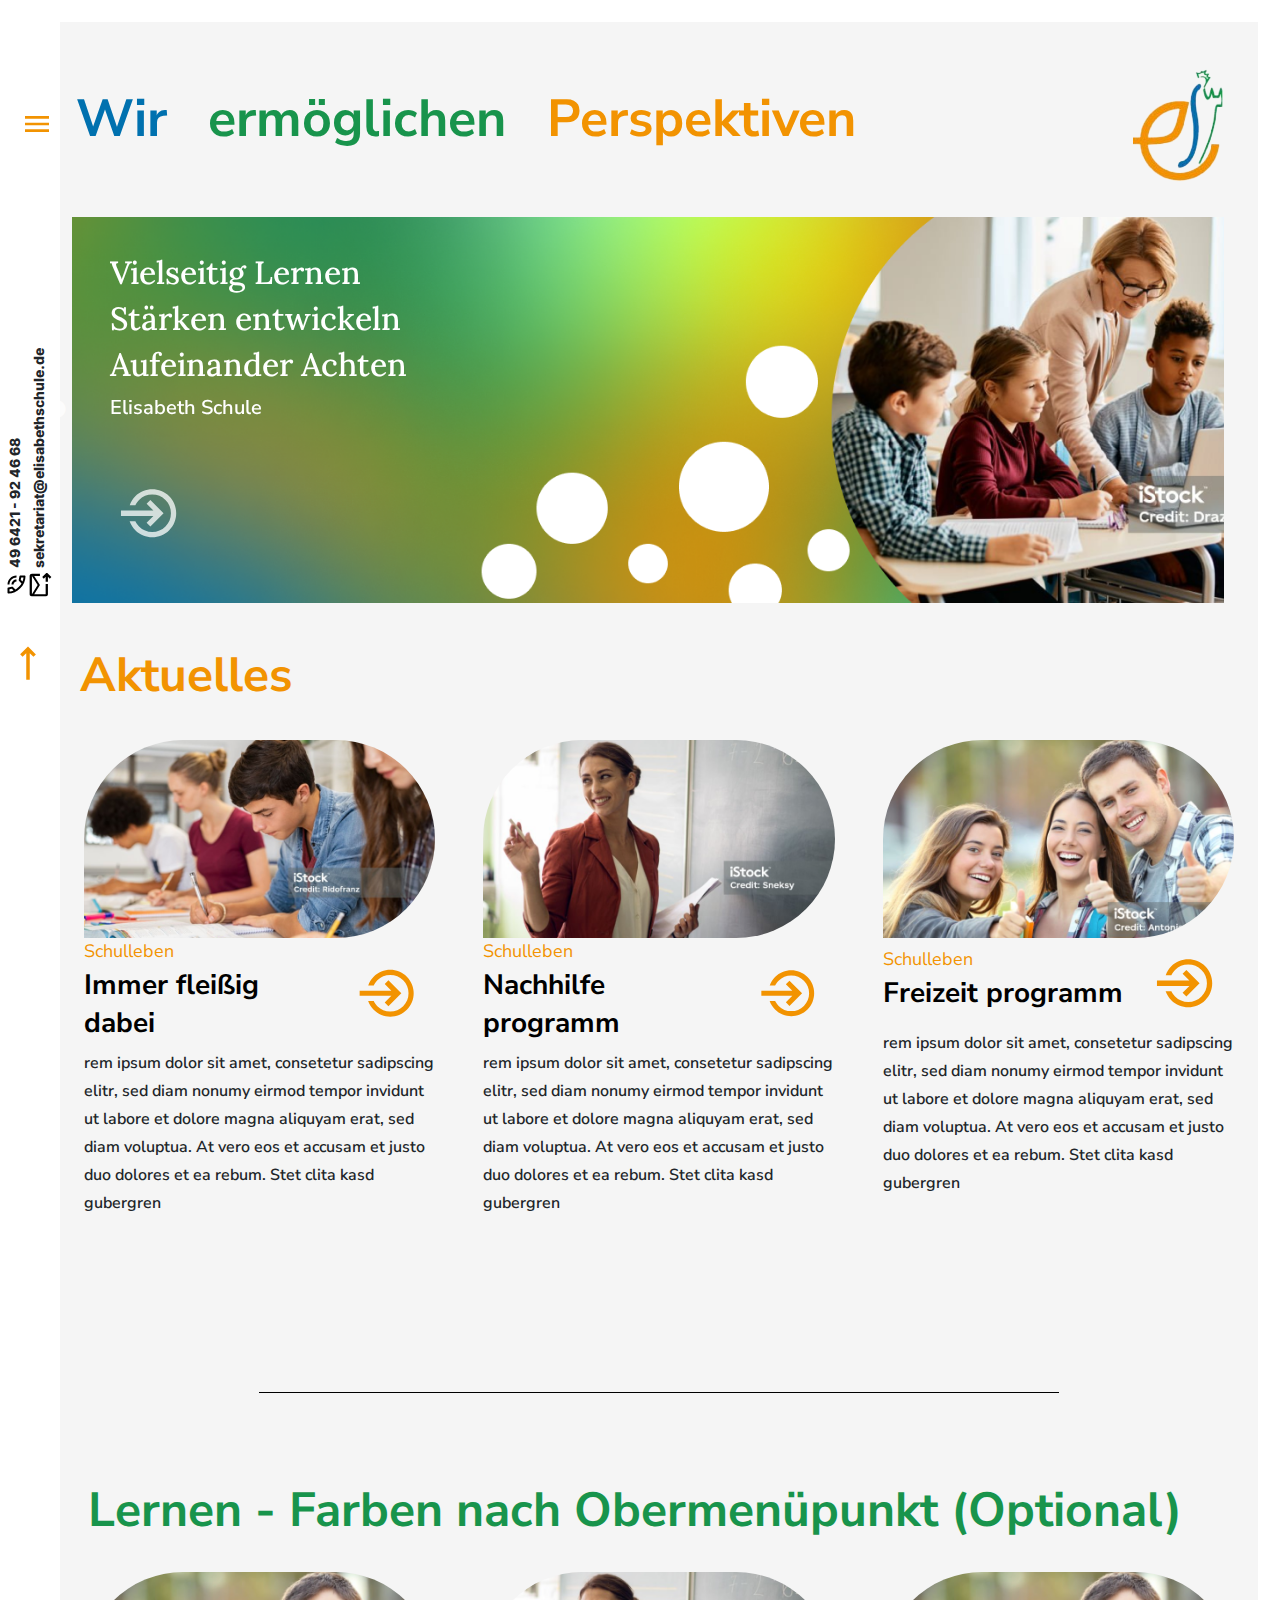
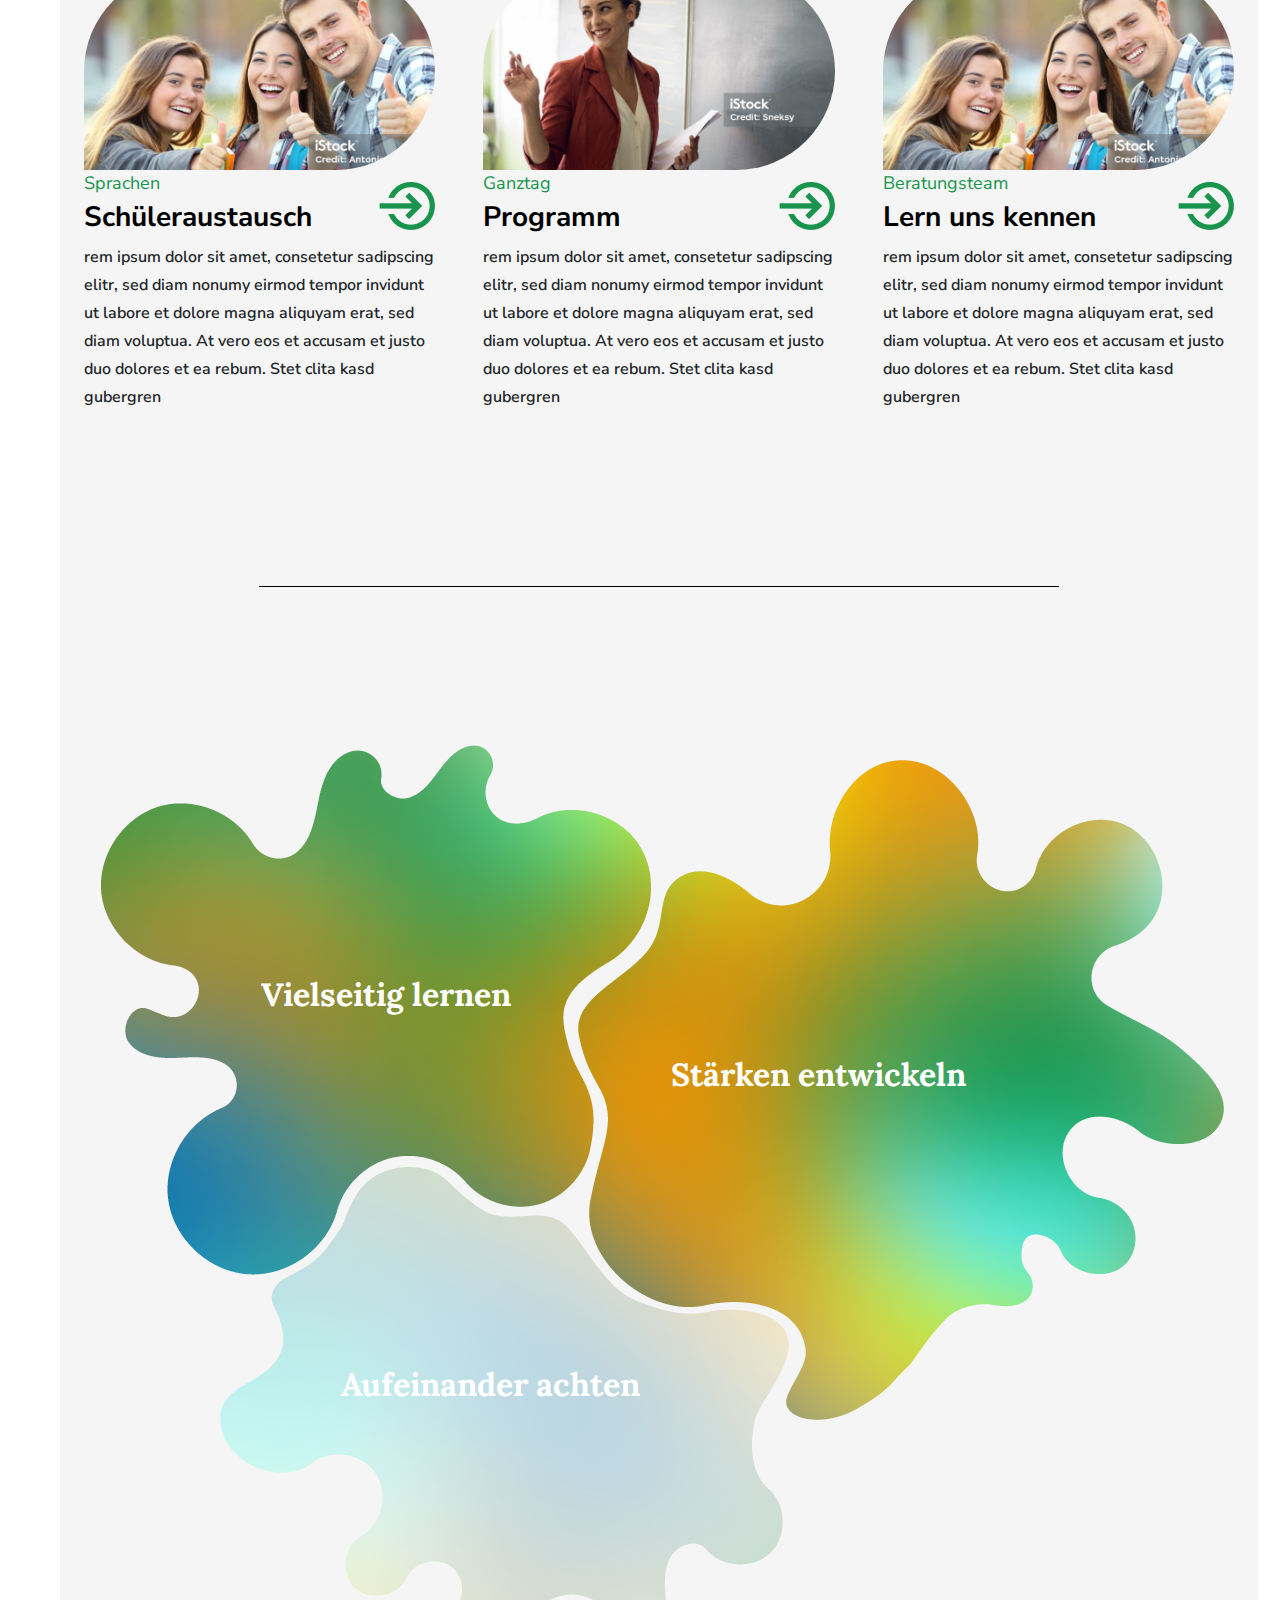
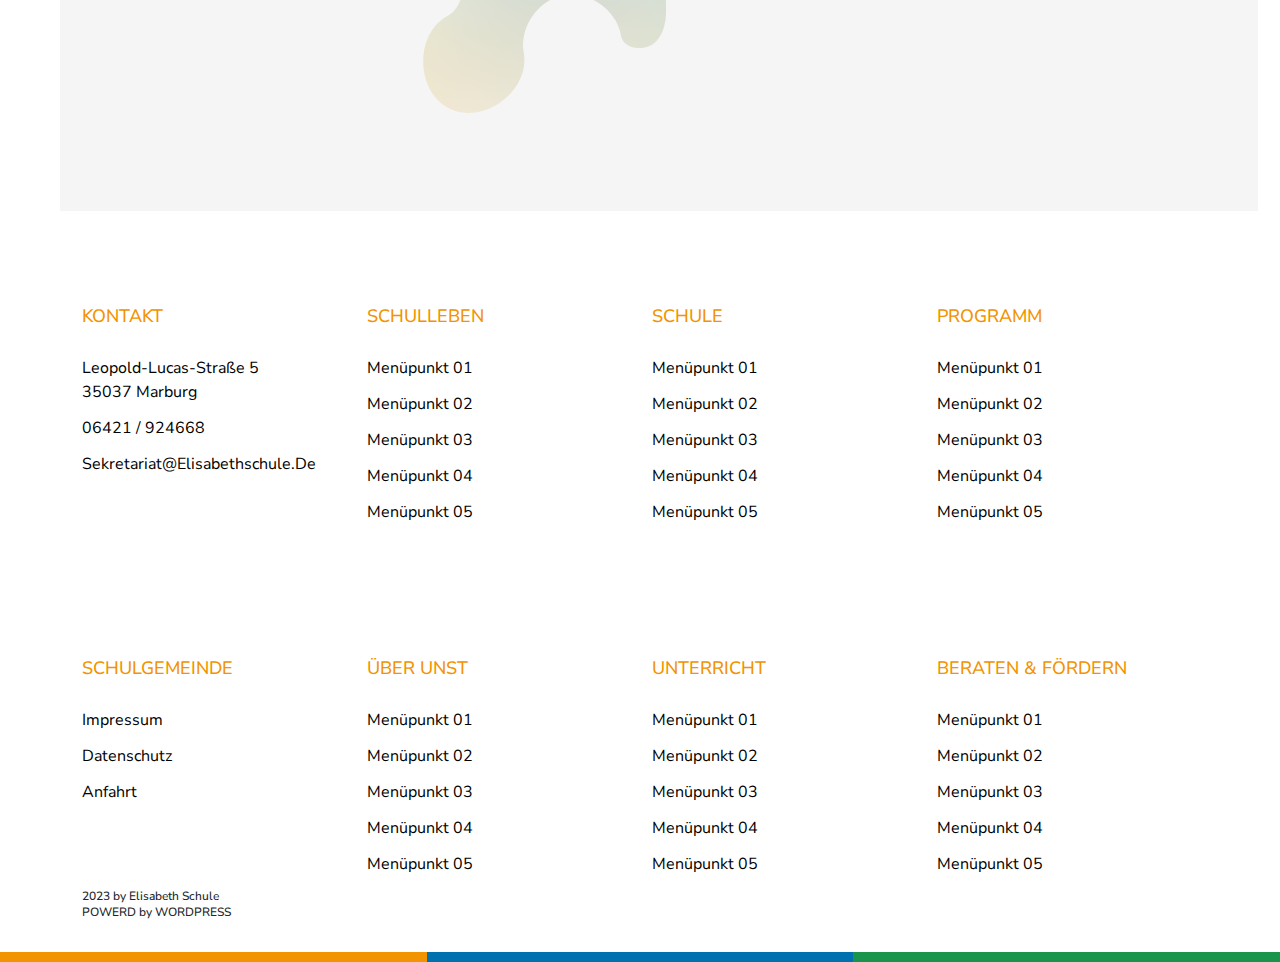
<file: index.html>
<!DOCTYPE html>
<head>
    <meta charset="UTF-8">
    <meta name="viewport" content="width=device-width, initial-scale=1">
    <title>Vorschau-Html-Responsive-template</title>
    <link rel="icon" href="assets/images/Logo-Vorschau.png">
    <link rel="stylesheet" href="assets/css/all.css">
    <link rel="stylesheet" href="assets/css/bootstrap.min.css">
    <link rel="stylesheet" href="assets/css/fontawesome.min.css">  
    <link rel="stylesheet" href="assets/css/meanmenu.min.css">  
    <link rel="stylesheet" href="assets/css/slick.css">
    <link rel="stylesheet" href="assets/css/slick-theme.css">
    <link rel="stylesheet" href="assets/css/mainmenu.css">
    <link rel="stylesheet" href="style.css">
    <link rel="stylesheet" href="assets/css/responsive.css">
</head>
<body>
    <!-- off canvar menu for desktop     -->
    <div class="off-canvar-menu">
        <span class="menu-close"><img src="assets/images/d-close-menu.png" alt="d-close-menu"></span>
        <div class="offcanver-items">
            <ul class="off-canvar-menu-list">
                <li><a href="#">Schulleben</a>
                  <ul class="off-canvar-submenu">
                      <li><a href="#">Menüpunkt 01</a></li>
                      <li><a href="#">Menüpunkt 02</a></li>
                      <li><a href="#">Menüpunkt 03</a></li> 
                      <li><a href="#">Menüpunkt 04</a></li>
                      <li><a href="#">Menüpunkt 04</a></li>                                                     
                  </ul>            
              </li>
                <li><a href="#">Schule</a>
                  <ul class="off-canvar-submenu">
                      <li><a href="#">Menüpunkt 01</a></li>
                      <li><a href="#">Menüpunkt 02</a></li>
                      <li><a href="#">Menüpunkt 03</a></li> 
                      <li><a href="#">Menüpunkt 04</a></li>
                      <li><a href="#">Menüpunkt 04</a></li>                                                       
                  </ul>
              </li>
                <li><a href="#">Programm</a>
                  <ul class="off-canvar-submenu">
                      <li><a href="#">Menüpunkt 01</a></li>
                      <li><a href="#">Menüpunkt 02</a></li>
                      <li><a href="#">Menüpunkt 03</a></li> 
                      <li><a href="#">Menüpunkt 04</a></li>
                      <li><a href="#">Menüpunkt 04</a></li>                                                       
                  </ul>
              </li>
                <li><a href="#">Schulgemeinde</a>
                  <ul class="off-canvar-submenu">
                      <li><a href="#">Menüpunkt 01</a></li>
                      <li><a href="#">Menüpunkt 02</a></li>
                      <li><a href="#">Menüpunkt 03</a></li> 
                      <li><a href="#">Menüpunkt 04</a></li>
                      <li><a href="#">Menüpunkt 04</a></li>                                                        
                  </ul>
              </li>
                <li><a href="#">Ganztagsschule</a>
                  <ul class="off-canvar-submenu">
                      <li><a href="#">Menüpunkt 01</a></li>
                      <li><a href="#">Menüpunkt 02</a></li>
                      <li><a href="#">Menüpunkt 03</a></li> 
                      <li><a href="#">Menüpunkt 04</a></li>
                      <li><a href="#">Menüpunkt 04</a></li>                                                      
                  </ul>
              </li>
                <li><a href="#">Beraten & Fördern</a>
                  <ul class="off-canvar-submenu">
                      <li><a href="#">Menüpunkt 01</a></li>
                      <li><a href="#">Menüpunkt 02</a></li>
                      <li><a href="#">Menüpunkt 03</a></li> 
                      <li><a href="#">Menüpunkt 04</a></li>
                      <li><a href="#">Menüpunkt 04</a></li>                                                        
                  </ul>
              </li>
                <li><a href="#">Unterricht</a>
                  <ul class="off-canvar-submenu">
                      <li><a href="#">Menüpunkt 01</a></li>
                      <li><a href="#">Menüpunkt 02</a></li>
                      <li><a href="#">Menüpunkt 03</a></li> 
                      <li><a href="#">Menüpunkt 04</a></li>
                      <li><a href="#">Menüpunkt 04</a></li>                                                       
                  </ul>
              </li>
                      
            </ul>
            <img class="img-fluid" src="assets/images/Logo-white1.png" alt="Logo-white">
        </div>
        <div class="off-canvar-dwon-list">
            <ul>
                <li><a href="#">Impressum</a></li>
                <li><a href="#">Datenschutz</a></li>
                <li><a href="#">Anfahrt</a></li>
            </ul>
        </div>
    </div>
    <!-- our offcanver mobile menu start here        -->
    <div class="off-canvar-mobile-menu">
        <span class="menu-close"><img src="assets/images/mobile-close.png" alt="d-close-menu"></span>
        <div class="offcanver-items">
            <div class="col-12 ">                
                <div class="main-menu offcanver-mobile-nav-menu">
                  <nav id="mobile-menu">
                    <ul>
                      <li class="mobile-sub-menu-one mobile-menu-list"><a class="mobile-menu-navlist" href="#">Wir</a>
                        <ul class="mobile-submenu">
                            <li><a href="#">Menüpunkt 01</a></li>
                            <li><a href="#">Menüpunkt 02</a></li>
                            <li><a href="#">Menüpunkt 03</a></li> 
                            <li><a href="#">Menüpunkt 04</a></li>
                            <li><a href="#">Menüpunkt 04</a></li> 
                        </ul>
                     </li>  
                      <li class="mobile-sub-menu mobile-menu-list"><a class="mobile-menu-navlist" href="#">ermöglichen </a>
                        <ul class="mobile-submenu">
                            <li><a href="#">Menüpunkt 01</a></li>
                            <li><a href="#">Menüpunkt 02</a></li>
                            <li><a href="#">Menüpunkt 03</a></li> 
                            <li><a href="#">Menüpunkt 04</a></li>
                            <li><a href="#">Menüpunkt 04</a></li> 
                        </ul>
                      </li>
                      <li class="mobile-sub-menu-three mobile-menu-list"><a class="mobile-menu-navlist"href="#">Perspektiven</a>
                        <ul class="mobile-submenu">
                            <li><a href="#">Menüpunkt 01</a></li>
                            <li><a href="#">Menüpunkt 02</a></li>
                            <li><a href="#">Menüpunkt 03</a></li> 
                            <li><a href="#">Menüpunkt 04</a></li>
                            <li><a href="#">Menüpunkt 04</a></li> 
                        </ul>
                    </li>                      
                    </ul>
                </nav>
              </div>
              <div class="col-12 ">
                <div class="mobile-menu"></div>
              </div>
            </div>
            <img class="img-fluid Logo-white-search-page" src="assets/images/Logo-white1.png" alt="Logo-white">
        </div>
        <div class="off-canvar-dwon-list">
            <ul>
                <li><a href="#">Impressum</a></li>
                <li><a href="#">Datenschutz</a></li>
                <li><a href="#">Anfahrt</a></li>
            </ul>
        </div>
        <div class="mobile-serch">
            <a href="search.html"><img src="assets/images/serch.png" alt="/serch"></a>
        </div>
    </div>    
     <!-- our offcanver mobile menu end here        --> 
     <header>
        <div class="our-header-section">
            <div class="our-menu-area">
                <div class="container-fluid">
                    <div class="row align-items-center">
                        <div class="col-12 p-0">                                
                             <!-- our menu bar end here  -->
                            <div class="our-mainmenu">
                                <div class="our-menu-nabbar">
                                    <a href="#" class="menu-trigger"><img class="img-fluid" src="assets/images/menu-bar.svg" alt="menu-bar"></a>
                                </div>
                                <nav class="nav-bar">
                                    <ul class="vorschau-nav">
                                        <li class="nav-items nav-items-one"><a class="single-nav single-nav-one" href="#">Wir</a></li>
                                        <li class="nav-items single-nav-items"><a class="single-nav single-nav-tow" href="#">ermöglichen</a>
                                            <ul class="sub-menu">
                                                <li class="sub-nav-items"><a class="sub-single-nav" href="#">Lernen</a>                                                       
                                                    <ul class="sub-unoder-list sub-unoder-list-one">
                                                        <li><a class="sub-nav" href="#">Sprachen</a></li>
                                                        <li><a class="sub-nav" href="#">Gesellschaftswissenschaften</a></li>
                                                        <li><a class="sub-nav" href="#">MINT</a></li>
                                                        <li><a class="sub-nav" href="#">Sport</a></li>
                                                        <li><a class="sub-nav" href="#">Kreativ</a></li>
                                                        <li><a class="sub-nav" href="#">Wahlunterricht</a></li>
                                                        <li><a class="sub-nav" href="#">Digitalisierung</a></li>
                                                    </ul>
                                                </li>
                                                <li class="sub-nav-items"><a class="sub-single-nav" href="#">Erleben</a>                                                        
                                                    <ul class="sub-unoder-list">
                                                        <li><a class="sub-nav" href="#">Unterwegssein</a></li>
                                                        <li><a class="sub-nav" href="#">Ganztag</a></li>
                                                        <li><a class="sub-nav" href="#">Begabungsförderung</a></li>
                                                    </ul>
                                                </li>
                                                <li class="sub-nav-items"><a class="sub-single-nav" href="#">Beraten</a>                                                        
                                                    <ul class="sub-unoder-list">
                                                        <li><a class="sub-nav" href="#">Beratungsteam</a></li>
                                                        <li><a class="sub-nav" href="#">Seniors in school</a></li>
                                                        <li><a class="sub-nav" href="#">Social media/Jugendmedienschutz</a></li>                                                            
                                                        <li><a class="sub-nav" href="#">Ernährungs- und Verbraucherbildung</a></li>
                                                    </ul>
                                                </li>                                                                                                      
                                            </ul>
                                        </li>
                                        <li class="nav-items"><a class="single-nav single-navs " href="#">Perspektiven</a></li>
                                    </ul>
                                </nav>
                                <div class="our-main-logo">
                                    <img class="img-fluid main-logo" src="assets/images/Logo-Vorschau.png" alt="Logo-Vorschau">
                                </div>
                            </div>                                
                        </div>                                                        
                    </div>
                </div>
            </div>
        </div> 
     </header>      
     <main>
         <!-- our hero area style start here  -->
        <div class="our-hero-section">
            <div class="container-fluid">
                <div class="row">
                    <div class="col-xl-12 col-sm-12 col-xs-12">
                        <div class="hero-contact hero-contact-home">
                            <a><img class="img-fluid" src="assets/images/phone.svg" alt="phone">49 6421 - 92 46 68</a>
                            <a><img class="img-fluid" src="assets/images/massege.svg" alt="phone">sekretariat@elisabethschule.de</a>
                        </div>
                        <div class="hero-slider responsive ">
                            <div class="our-hero-area">
                                <div class="hero-heding">
                                    <h2>Vielseitig Lernen</h2>
                                    <h2>Stärken entwickeln</h2>
                                    <h2>Aufeinander Achten</h2>
                                    <p class="hero-para">Elisabeth Schule</p>
                                </div>                                
                            </div>
                            <!-- single slider end here -->
                            <div class="our-hero-area">
                                <div class="hero-heding">
                                    <h2>Vielseitig Lernen</h2>
                                    <h2>Stärken entwickeln</h2>
                                    <h2>Aufeinander Achten</h2>
                                    <p class="hero-para">Elisabeth Schule</p>
                                </div>                                
                            </div>
                            <!-- single slider end here -->
                        </div>                            
                    </div>
                </div> 
            </div>            
        </div>
        <div class="hero-blog">
            <div class="container-fluid">
                <div class="row">
                    <div class="col-12">
                        <div class="single-hero-blog">                        
                            <div class="single-hero-blog-img">
                                <img class="hero-blog-img" src="assets/images/Mask-group.png" alt="Mask-group">
                                <h2>Vielseitig Lernen <br>Stärken entwickeln<br>Aufeinander Achten</h2>
                                <a href="#">Elisabethschule</a>
                                <div class="single-hero-btn">
                                    <img src="assets/images/whait-arow.png" alt="whait-arow">
                                </div>                            
                            </div>
                        </div>
                    </div>
                </div>
            </div>
        </div>
        <!-- our hero section end here  -->
        <div class="our-current-section">
            <div class="our-current-heder">
                <img class="img-fluid current-uparow"  src="assets/images/uparow.svg" alt="uparow">
                <h2 class="current-heder">Aktuelles</h2>
            </div>
            <div class="container-fluid">
                <div class="row">
                    <div class="col-xl-4 col-lg-6 col-md-6 col-sm-12 p-4">
                        <div class="single-current">
                            <div class="single-current-img">
                                <img class="img-fluid" src="assets/images/current-1.png" alt="current">
                            </div>
                            <div class="single-current-info">
                                <div class="single-current-heding align-items-center">
                                    <div class="current-heding">
                                        <a href="#">Schulleben</a>                                            
                                        <h2><a href="#">Immer fleißig dabei</a></h2>
                                    </div>
                                    <a href="#"><img class="img-fluid" src="assets/images/right-arow.svg" alt="right-arow"></a>
                                </div>
                                <p class="current-para">
                                    rem ipsum dolor sit amet, consetetur sadipscing elitr, sed diam nonumy eirmod tempor invidunt ut labore et dolore magna aliquyam erat, sed diam voluptua. At vero eos et accusam et justo duo dolores et ea rebum. Stet clita kasd gubergren
                                </p>
                            </div>
                        </div>
                    </div>
                    <!-- single current blog end here  -->
                    <div class="col-xl-4 col-lg-6 col-md-6 col-sm-12 p-4">
                        <div class="single-current">
                            <div class="single-current-img">
                                <img class="img-fluid" src="assets/images/current-2.png" alt="current">
                            </div>
                            <div class="single-current-info">
                                <div class="single-current-heding align-items-center">
                                    <div class="current-heding">
                                        <a href="#">Schulleben</a>                                            
                                        <h2><a href="#">Nachhilfe programm</a></h2>
                                    </div>
                                    <a href="#"><img class="img-fluid" src="assets/images/right-arow.svg" alt="right-arow"></a>
                                </div>
                                <p class="current-para">
                                    rem ipsum dolor sit amet, consetetur sadipscing elitr, sed diam nonumy eirmod tempor invidunt ut labore et dolore magna aliquyam erat, sed diam voluptua. At vero eos et accusam et justo duo dolores et ea rebum. Stet clita kasd gubergren
                                </p>
                            </div>
                        </div>
                    </div>
                    <!-- single current blog end here  -->
                    <div class="col-xl-4 col-lg-6 col-md-6 col-sm-12 p-4">
                        <div class="single-current">
                            <div class="single-current-img">
                                <img class="img-fluid" src="assets/images/current-3.png" alt="current">
                            </div>
                            <div class="single-current-info">
                                <div class="single-current-heding align-items-center ">
                                    <div class="current-heding">
                                        <a href="#">Schulleben</a>
                                        <h2><a href="#">Freizeit programm</a></h2>
                                    </div>
                                    <a href="#"><img class="img-fluid" src="assets/images/right-arow.svg" alt="right-arow"></a>
                                </div>
                                <p class="current-para">
                                    rem ipsum dolor sit amet, consetetur sadipscing elitr, sed diam nonumy eirmod tempor invidunt ut labore et dolore magna aliquyam erat, sed diam voluptua. At vero eos et accusam et justo duo dolores et ea rebum. Stet clita kasd gubergren
                                </p>
                            </div>
                        </div>
                    </div>
                    <!-- single current blog end here  -->
                </div> 
            </div>
           <div class="our-current-btm">                             
           </div>
        </div>
        <!-- our blog section start here  -->
        <div class="our-blog-section"> 
            <div class="our-blog-heder">
                <h2 class="blog-heading">Lernen - Farben nach Obermenüpunkt (Optional)</h2>
            </div>
            <div class="container-fluid">
                <div class="row">
                    <div class="col-xl-4 col-lg-6 col-md-6 col-sm-12 p-4">
                        <div class="single-current">
                            <div class="single-current-img">
                                <img class="img-fluid" src="assets/images/blog-1.png" alt="blog">
                            </div>
                            <div class="single-current-info">
                                <div class="single-current-heding align-items-center ">
                                    <div class="current-heding">
                                        <a href="#" class="blog-para" >Sprachen</a>                                        
                                        <h2><a href="#">Schüleraustausch</a></h2>
                                    </div>
                                    <img class="img-fluid" src="assets/images/green-arows.png" alt="right-arow">
                                </div>
                                <p class="current-para">
                                    rem ipsum dolor sit amet, consetetur sadipscing elitr, sed diam nonumy eirmod tempor invidunt ut labore et dolore magna aliquyam erat, sed diam voluptua. At vero eos et accusam et justo duo dolores et ea rebum. Stet clita kasd gubergren
                                </p>
                            </div>
                        </div>
                    </div>
                    <!-- single current blog end here  -->
                    <div class="col-xl-4 col-lg-6 col-md-6 col-sm-12 p-4">
                        <div class="single-current">
                            <div class="single-current-img">
                                <img class="img-fluid" src="assets/images/current-2.png" alt="current">
                            </div>
                            <div class="single-current-info">
                                <div class="single-current-heding align-items-center ">
                                    <div class="current-heding">
                                        <a href="#" class="blog-para">Ganztag</a>                                        
                                        <h2><a href="#">Programm</a></h2>
                                    </div>
                                    <img class="img-fluid" src="assets/images/green-arows.png" alt="right-arow">
                                </div>
                                <p class="current-para">
                                    rem ipsum dolor sit amet, consetetur sadipscing elitr, sed diam nonumy eirmod tempor invidunt ut labore et dolore magna aliquyam erat, sed diam voluptua. At vero eos et accusam et justo duo dolores et ea rebum. Stet clita kasd gubergren
                                </p>
                            </div>
                        </div>
                    </div>
                    <!-- single current blog end here  -->
                    <div class="col-xl-4 col-lg-6 col-md-6 col-sm-12 p-4">
                        <div class="single-current">
                            <div class="single-current-img">
                                <img class="img-fluid" src="assets/images/blog-1.png" alt="blog">
                            </div>
                            <div class="single-current-info">
                                <div class="single-current-heding align-items-center ">
                                    <div class="current-heding ">
                                        <a href="#" class="blog-para">Beratungsteam</a>                                        
                                        <h2><a href="#">Lern uns kennen</a></h2>
                                    </div>
                                    <img class="img-fluid" src="assets/images/green-arows.png" alt="right-arow">
                                </div>
                                <p class="current-para">
                                    rem ipsum dolor sit amet, consetetur sadipscing elitr, sed diam nonumy eirmod tempor invidunt ut labore et dolore magna aliquyam erat, sed diam voluptua. At vero eos et accusam et justo duo dolores et ea rebum. Stet clita kasd gubergren
                                </p>
                            </div>
                        </div>
                    </div>
                    <!-- single current blog end here  -->
                </div> 
            </div>              
           <div class="our-current-btm">                             
           </div>
        </div> 
        <!-- OUR Mask area start here            -->
        <div class="our-musk-section">
            <div class="container">
                <div class="row">
                    <div class="col-12">
                        <div class="mask-img-area">
                            <div class="single-mask-img-one">
                                <img class="img-fluid single-musk-imgg"  src="assets/images/top-left.png" alt="mask">
                                <h2 class="musk-one-heding">Vielseitig lernen</h2>
                                <div class="mask-img-one-hover">
                                    <img class="img-fluid" src="assets/images/top-left-hover.png" alt="mask">
                                </div>
                            </div>
                            <!-- single mask img end  -->
                            <div class="single-mask-img-tow">
                                <img class="img-fluid single-musk-imgg-two"  src="assets/images/top-right.png" alt="mask">
                                <h2 class="musk-tow-heding">Stärken entwickeln</h2>
                                <div class="mask-img-tow-hover">
                                    <img class="img-fluid"  src="assets/images/top-right-hover.png" alt="mask">
                                </div>
                            </div>
                            <div class="single-mask-img-three single-mask-img-three-extra">
                                <img class="img-fluid single-musk-imgg-three"  src="assets/images/bottom-middle-hover.png" alt="mask">
                                <h2 class="musk-three-heding">Aufeinander achten</h2>
                                <div class="mask-img-three-hover">
                                    <img class="img-fluid" src="assets/images/bottom-middle-hover.png" alt="mask">  
                                    <div class="single-mask-hover">
                                    <h2>Hover Effect</h2>
                                    <p>rem ipsum dolor sit amet, consetetur sadipscing elitr, sed diam nonumy eirmod tempor invidunt ut labore et dolore magna aliquyam erat, sed diam vd gubergren</p>
                                </div>                                      
                                </div>
                                
                            </div>
                        </div>                            
                    </div>
                </div>
            </div>
        </div>
     </main>
            
                   
        
       
        
    <!-- our footer area start here  -->
    <footer>
        <section class="our-footer-section">
            <div class="container">
                <div class="row">
                    <div class="col-xl-3 col-lg-3 col-md-4 col-sm-12">
                        <div class="single-footer-list">
                            <h2>Kontakt</h2>
                            <ul class="sub-footer-list">
                                <li><a href="#">Leopold-Lucas-Straße 5
                                <br>35037 Marburg</a></li>
                                <li><a href="#">06421 / 924668</a></li>
                                <li><a href="#">sekretariat@elisabethschule.de</a></li>                                        
                            </ul>
                        </div>
                    </div>
                    <!-- single footer list end  -->
                    <div class="col-xl-3 col-lg-3 col-md-4 col-sm-12">
                        <div class="single-footer-list">
                            <h2>Schulleben</h2>
                            <ul class="sub-footer-list">
                                <li><a href="#">Menüpunkt 01</a></li>
                                <li><a href="#">Menüpunkt 02</a></li>
                                <li><a href="#">Menüpunkt 03</a></li> 
                                <li><a href="#">Menüpunkt 04</a></li>
                                <li><a href="#">Menüpunkt 05</a></li>                                         
                            </ul>
                        </div>
                    </div>
                    <!-- single footer list end  -->
                    <div class="col-xl-3 col-lg-3 col-md-4 col-sm-12">
                        <div class="single-footer-list">
                            <h2>Schule</h2>
                            <ul class="sub-footer-list">
                                <li><a href="#">Menüpunkt 01</a></li>
                                <li><a href="#">Menüpunkt 02</a></li>
                                <li><a href="#">Menüpunkt 03</a></li> 
                                <li><a href="#">Menüpunkt 04</a></li>
                                <li><a href="#">Menüpunkt 05</a></li>                                         
                            </ul> 
                        </div>
                    </div>
                    <!-- single footer list end  -->
                    <div class="col-xl-3 col-lg-3 col-md-4 col-sm-12">
                        <div class="single-footer-list">
                            <h2>Programm</h2>
                            <ul class="sub-footer-list">
                                <li><a href="#">Menüpunkt 01</a></li>
                                <li><a href="#">Menüpunkt 02</a></li>
                                <li><a href="#">Menüpunkt 03</a></li> 
                                <li><a href="#">Menüpunkt 04</a></li>
                                <li><a href="#">Menüpunkt 05</a></li>                                         
                            </ul>
                        </div>
                    </div>
                    <!-- single footer list end  -->
                    <div class="col-xl-3 col-lg-3 col-md-4 col-sm-12">
                        <div class="single-footer-list bottom-footer">
                            <h2>Schulgemeinde</h2>
                            <ul class="sub-footer-list">
                                <li><a href="#">Impressum</a></li>
                                <li><a href="#">Datenschutz</a></li>
                                <li><a href="#">Anfahrt</a></li>                                        
                            </ul>                            
                        </div>
                    </div>
                    <!-- single footer list end  -->
                    <div class="col-xl-3 col-lg-3 col-md-4 col-sm-12">
                        <div class="single-footer-list bottom-footer">
                            <h2>Über unst</h2>
                            <ul class="sub-footer-list">
                                <li><a href="#">Menüpunkt 01</a></li>
                                <li><a href="#">Menüpunkt 02</a></li>
                                <li><a href="#">Menüpunkt 03</a></li> 
                                <li><a href="#">Menüpunkt 04</a></li>
                                <li><a href="#">Menüpunkt 05</a></li>                                         
                            </ul>                            
                        </div>
                    </div>                    
                    <!-- single footer list end  -->
                    <div class="col-xl-3 col-lg-3 col-md-4 col-sm-12">
                        <div class="single-footer-list bottom-footer">
                            <h2>Unterricht</h2>
                            <ul class="sub-footer-list">
                                <li><a href="#">Menüpunkt 01</a></li>
                                <li><a href="#">Menüpunkt 02</a></li>
                                <li><a href="#">Menüpunkt 03</a></li> 
                                <li><a href="#">Menüpunkt 04</a></li>
                                <li><a href="#">Menüpunkt 05</a></li>                                         
                            </ul>
                        </div>
                    </div>                    
                    <!-- single footer list end  -->
                    <div class="col-xl-3 col-lg-3 col-md-4 col-sm-12">
                        <div class="single-footer-list bottom-footer">
                            <h2>Beraten & Fördern</h2>
                            <ul class="sub-footer-list">
                                <li><a href="#">Menüpunkt 01</a></li>
                                <li><a href="#">Menüpunkt 02</a></li>
                                <li><a href="#">Menüpunkt 03</a></li> 
                                <li><a href="#">Menüpunkt 04</a></li>
                                <li><a href="#">Menüpunkt 05</a></li>                                         
                            </ul>
                        </div>
                    </div>
                    <!-- single footer list end  -->
                </div>
                <h3 class="footer-end-text">2023  by Elisabeth Schule <br> POWERD by WORDPRESS </h3>
            </div> 
            <div class="footer-end-line">
                <div class="single-line-one">

                </div> 
                <div class="single-line-tow">
                    
                </div> 
                <div class="single-line-three">
                    
                </div>                
            </div>           
        </section>
    </footer> 
    <!-- our footer area end here  -->   
    
<script src="assets/js/jquery-3.7.1.min.js"></script>
<script src="assets/js/fontawesome.min.js"></script>
<script src="assets/js/bootstrap.bundle.min.js"></script>
<script src="assets/js/popper.min.js"></script>
<script src="assets/js/jquery.meanmenu.min.js"></script>
<script src="assets/js/slick.min.js"></script>
<script src="assets/js/custom.js"></script>
</body>
</html>
</file>
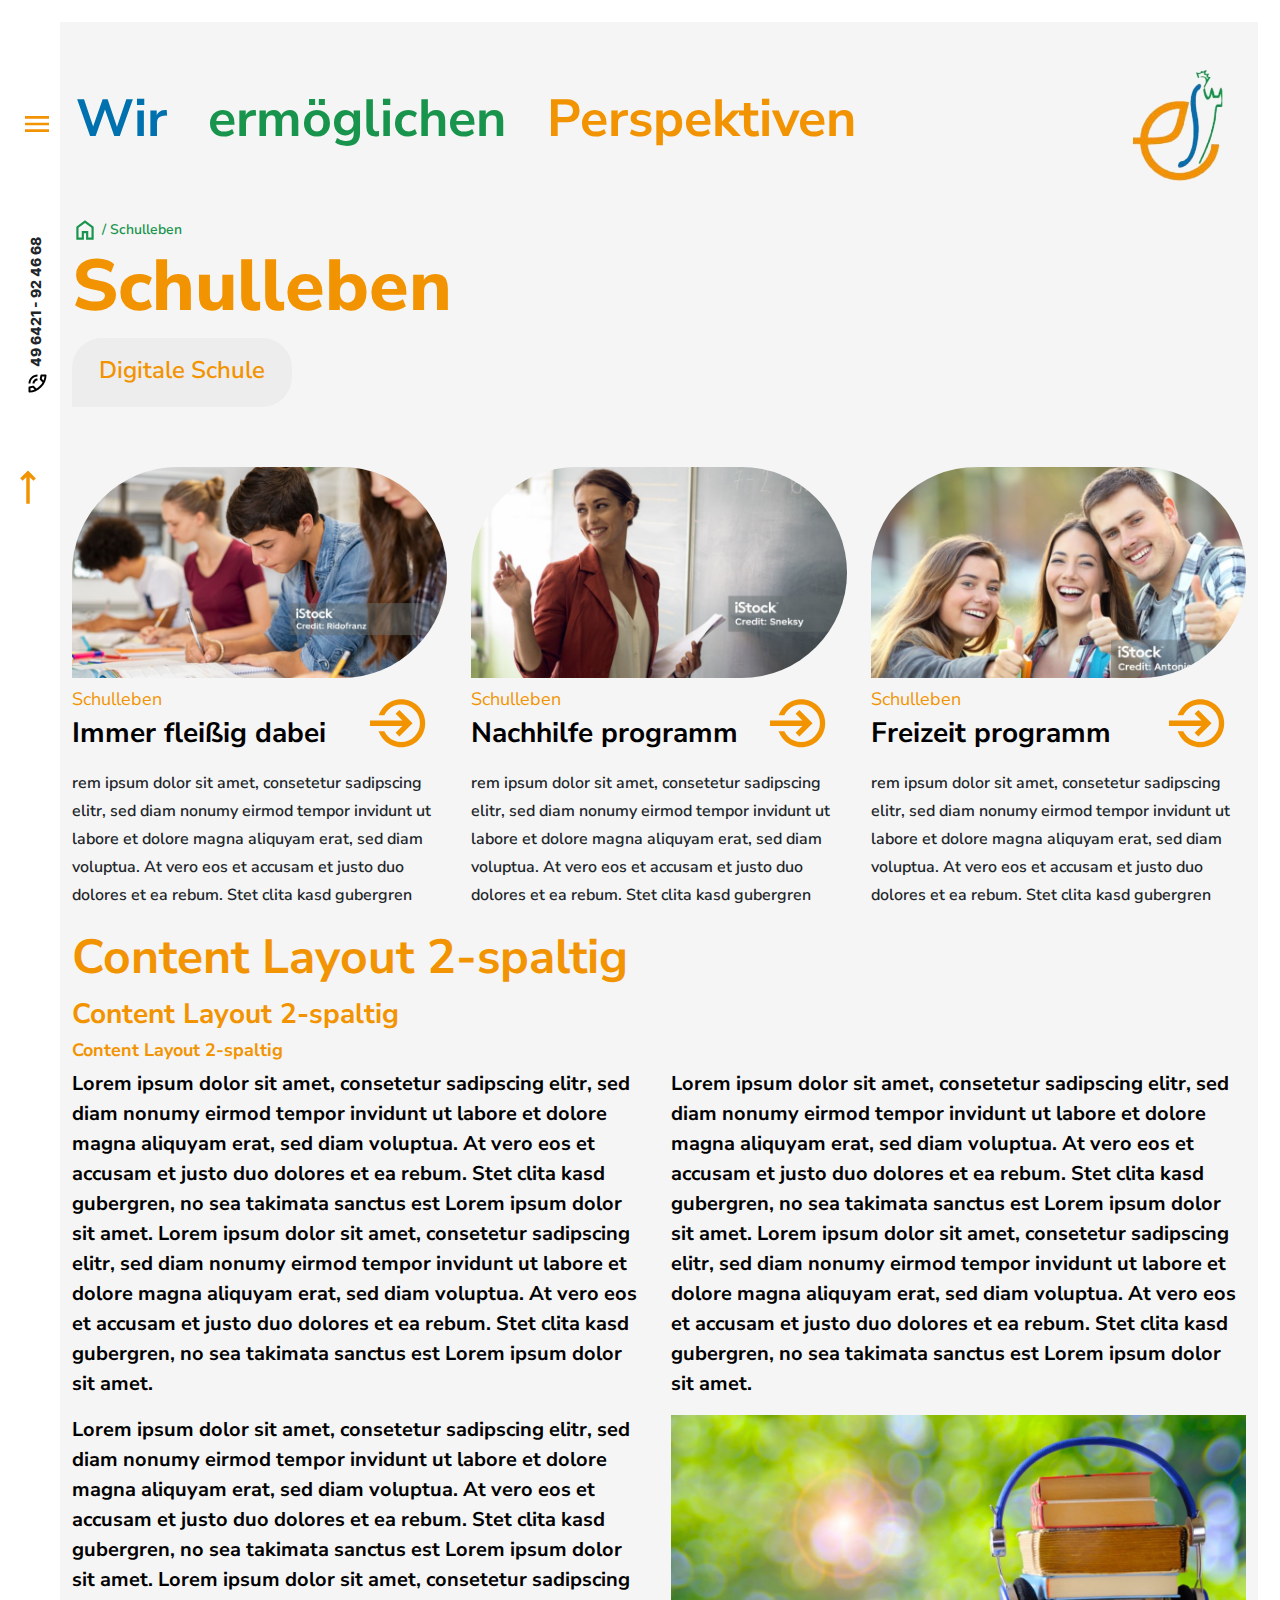
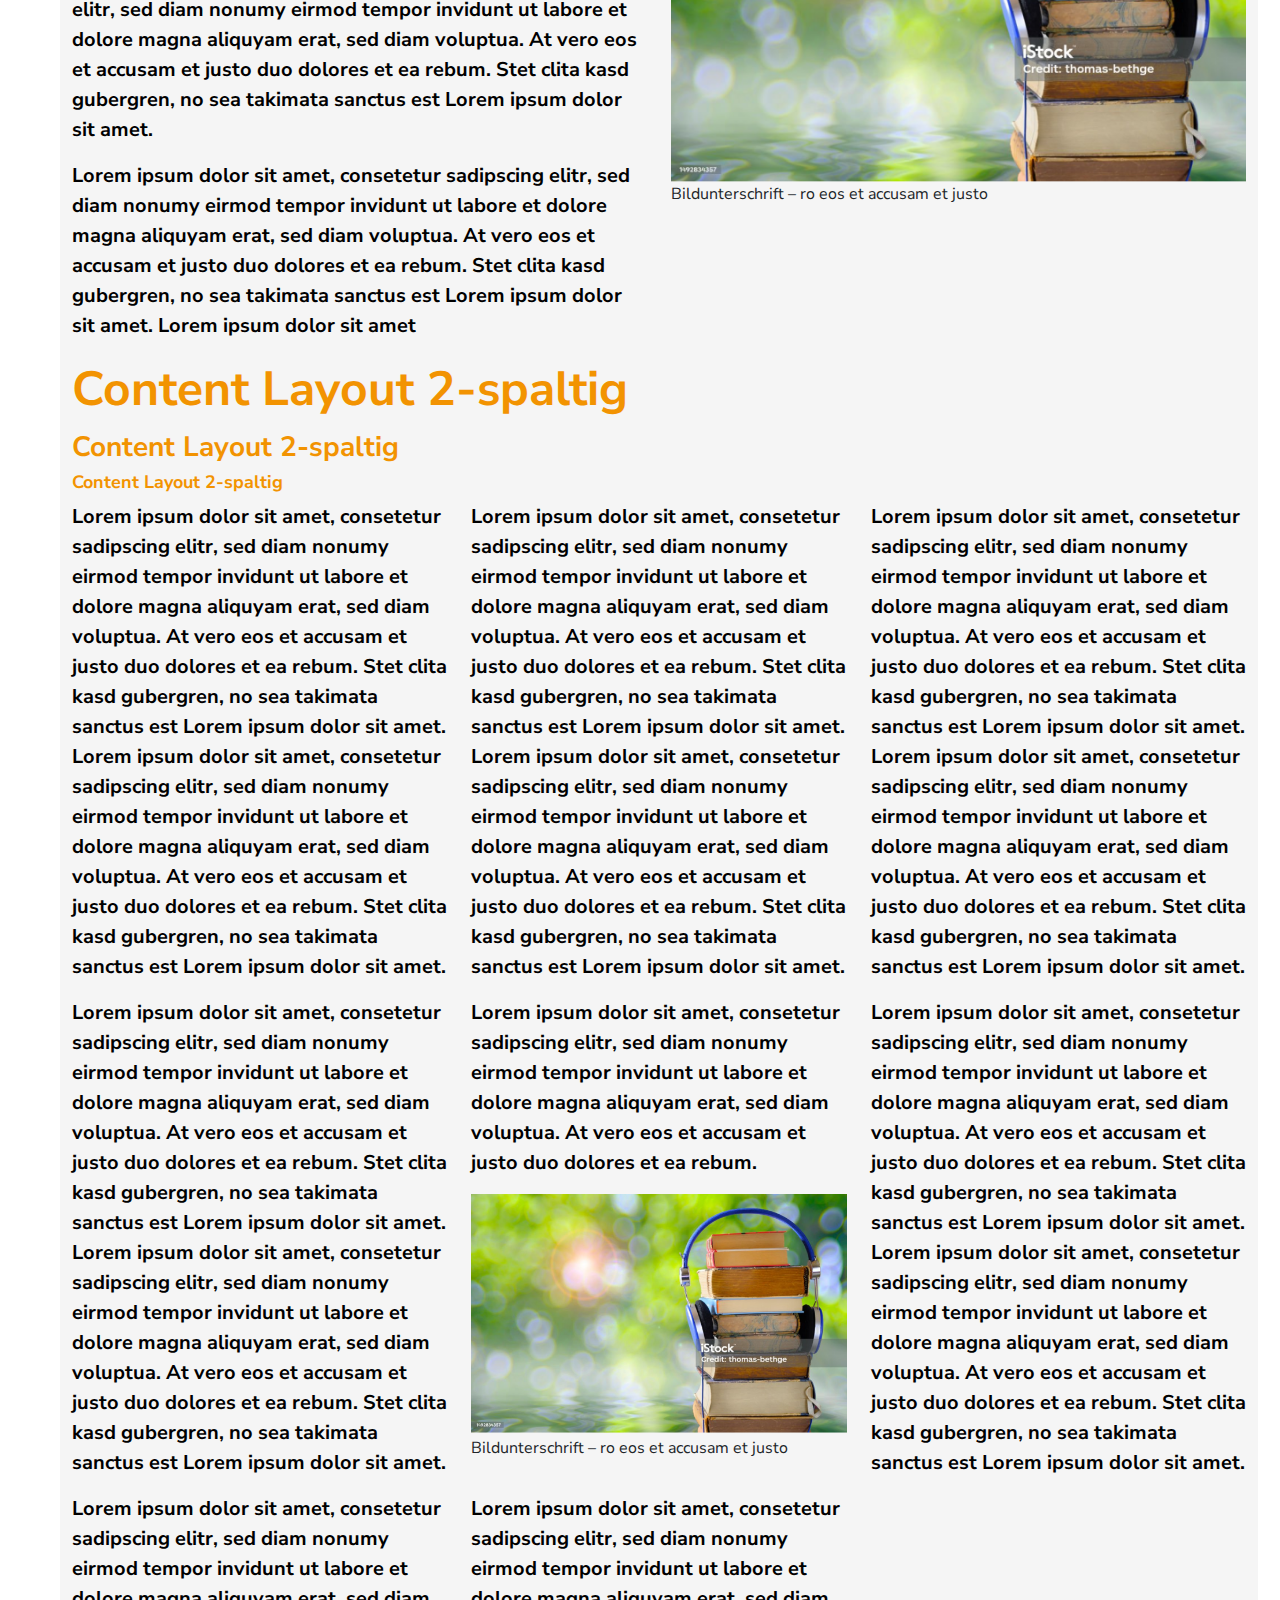
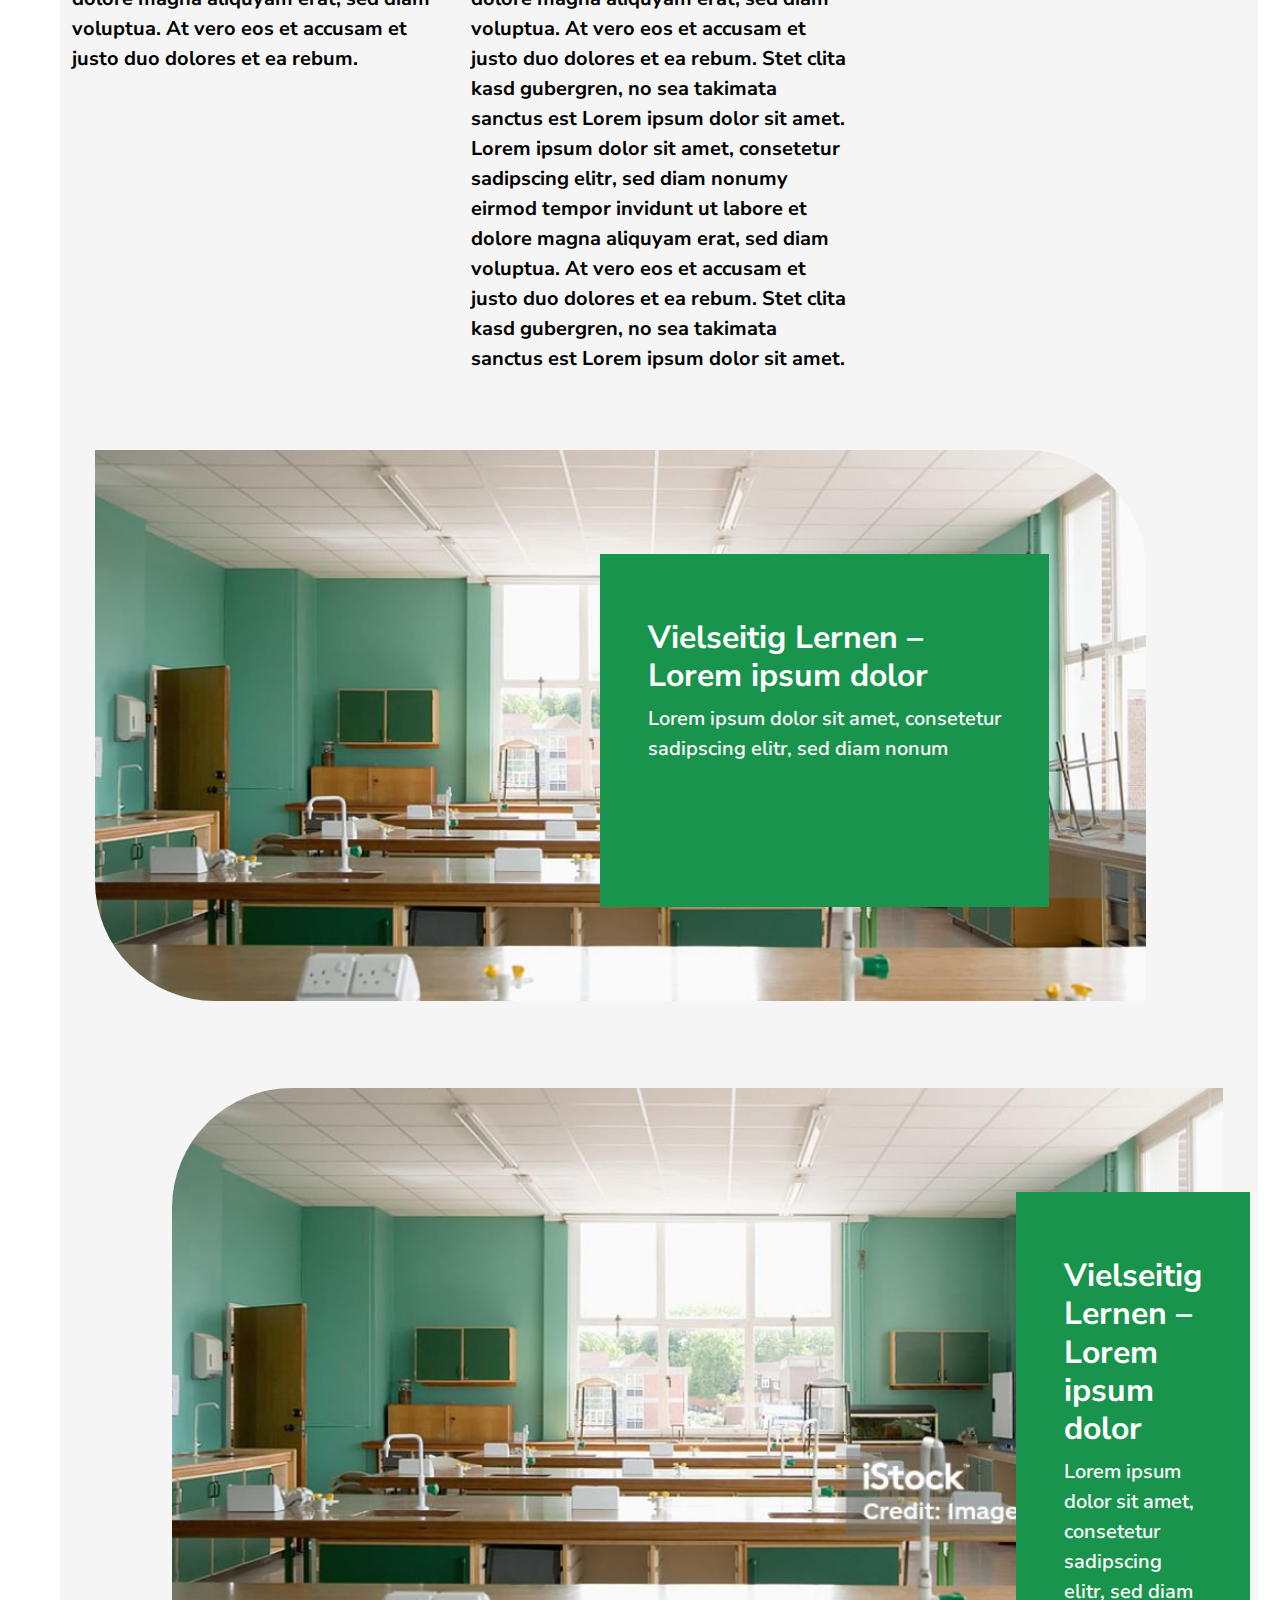
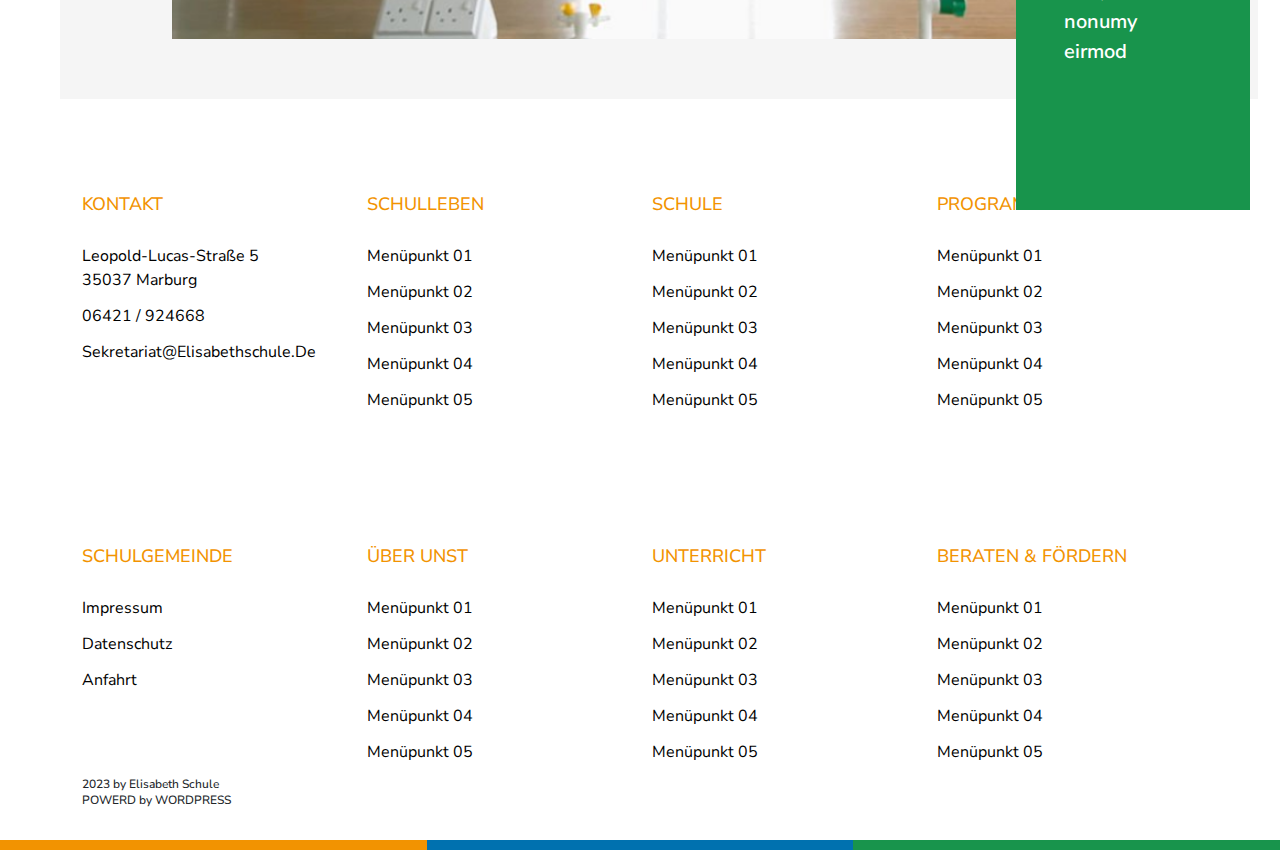
<file: content.html>
<!DOCTYPE html>
<head>
    <meta charset="UTF-8">
    <meta name="viewport" content="width=device-width, initial-scale=1">
    <title>Vorschau-Html-Responsive-template</title>
    <link rel="icon" href="assets/images/Logo-Vorschau.png">
    <link rel="stylesheet" href="assets/css/all.css">
    <link rel="stylesheet" href="assets/css/bootstrap.min.css">
    <link rel="stylesheet" href="assets/css/fontawesome.min.css">  
    <link rel="stylesheet" href="assets/css/meanmenu.min.css">  
    <link rel="stylesheet" href="assets/css/slick.css">
    <link rel="stylesheet" href="assets/css/slick-theme.css">
    <link rel="stylesheet" href="assets/css/mainmenu.css">
    <link rel="stylesheet" href="style.css">
    <link rel="stylesheet" href="assets/css/responsive.css">
</head>
<body>
    <!-- off canvar menu for desktop     -->
    <div class="off-canvar-menu">
        <span class="menu-close"><img src="assets/images/d-close-menu.png" alt="d-close-menu"></span>
        <div class="offcanver-items">
            <ul class="off-canvar-menu-list">
                <li><a href="#">Schulleben</a>
                  <ul class="off-canvar-submenu">
                      <li><a href="#">Menüpunkt 01</a></li>
                      <li><a href="#">Menüpunkt 02</a></li>
                      <li><a href="#">Menüpunkt 03</a></li> 
                      <li><a href="#">Menüpunkt 04</a></li>
                      <li><a href="#">Menüpunkt 04</a></li>                                                     
                  </ul>            
              </li>
                <li><a href="#">Schule</a>
                  <ul class="off-canvar-submenu">
                      <li><a href="#">Menüpunkt 01</a></li>
                      <li><a href="#">Menüpunkt 02</a></li>
                      <li><a href="#">Menüpunkt 03</a></li> 
                      <li><a href="#">Menüpunkt 04</a></li>
                      <li><a href="#">Menüpunkt 04</a></li>                                                       
                  </ul>
              </li>
                <li><a href="#">Programm</a>
                  <ul class="off-canvar-submenu">
                      <li><a href="#">Menüpunkt 01</a></li>
                      <li><a href="#">Menüpunkt 02</a></li>
                      <li><a href="#">Menüpunkt 03</a></li> 
                      <li><a href="#">Menüpunkt 04</a></li>
                      <li><a href="#">Menüpunkt 04</a></li>                                                       
                  </ul>
              </li>
                <li><a href="#">Schulgemeinde</a>
                  <ul class="off-canvar-submenu">
                      <li><a href="#">Menüpunkt 01</a></li>
                      <li><a href="#">Menüpunkt 02</a></li>
                      <li><a href="#">Menüpunkt 03</a></li> 
                      <li><a href="#">Menüpunkt 04</a></li>
                      <li><a href="#">Menüpunkt 04</a></li>                                                        
                  </ul>
              </li>
                <li><a href="#">Ganztagsschule</a>
                  <ul class="off-canvar-submenu">
                      <li><a href="#">Menüpunkt 01</a></li>
                      <li><a href="#">Menüpunkt 02</a></li>
                      <li><a href="#">Menüpunkt 03</a></li> 
                      <li><a href="#">Menüpunkt 04</a></li>
                      <li><a href="#">Menüpunkt 04</a></li>                                                      
                  </ul>
              </li>
                <li><a href="#">Beraten & Fördern</a>
                  <ul class="off-canvar-submenu">
                      <li><a href="#">Menüpunkt 01</a></li>
                      <li><a href="#">Menüpunkt 02</a></li>
                      <li><a href="#">Menüpunkt 03</a></li> 
                      <li><a href="#">Menüpunkt 04</a></li>
                      <li><a href="#">Menüpunkt 04</a></li>                                                        
                  </ul>
              </li>
                <li><a href="#">Unterricht</a>
                  <ul class="off-canvar-submenu">
                      <li><a href="#">Menüpunkt 01</a></li>
                      <li><a href="#">Menüpunkt 02</a></li>
                      <li><a href="#">Menüpunkt 03</a></li> 
                      <li><a href="#">Menüpunkt 04</a></li>
                      <li><a href="#">Menüpunkt 04</a></li>                                                       
                  </ul>
              </li>
                      
            </ul>
            <img class="img-fluid" src="assets/images/Logo-white1.png" alt="Logo-white">
        </div>
        <div class="off-canvar-dwon-list">
            <ul>
                <li><a href="#">Impressum</a></li>
                <li><a href="#">Datenschutz</a></li>
                <li><a href="#">Anfahrt</a></li>
            </ul>
        </div>
    </div>
    <!-- our offcanver mobile menu start here        -->
    <div class="off-canvar-mobile-menu">
        <span class="menu-close"><img src="assets/images/mobile-close.png" alt="d-close-menu"></span>
        <div class="offcanver-items">
            <div class="col-12 ">                
                <div class="main-menu offcanver-mobile-nav-menu">
                  <nav id="mobile-menu">
                    <ul>
                      <li class="mobile-sub-menu-one mobile-menu-list"><a class="mobile-menu-navlist" href="#">Wir</a>
                        <ul class="mobile-submenu">
                            <li><a href="#">Menüpunkt 01</a></li>
                            <li><a href="#">Menüpunkt 02</a></li>
                            <li><a href="#">Menüpunkt 03</a></li> 
                            <li><a href="#">Menüpunkt 04</a></li>
                            <li><a href="#">Menüpunkt 04</a></li> 
                        </ul>
                     </li>  
                      <li class="mobile-sub-menu mobile-menu-list"><a class="mobile-menu-navlist" href="#">ermöglichen</a>
                        <ul class="mobile-submenu">
                            <li><a href="#">Menüpunkt 01</a></li>
                            <li><a href="#">Menüpunkt 02</a></li>
                            <li><a href="#">Menüpunkt 03</a></li> 
                            <li><a href="#">Menüpunkt 04</a></li>
                            <li><a href="#">Menüpunkt 04</a></li> 
                        </ul>
                      </li>
                      <li class="mobile-sub-menu-three mobile-menu-list"><a class="mobile-menu-navlist"href="#">Perspektiven</a>
                        <ul class="mobile-submenu">
                            <li><a href="#">Menüpunkt 01</a></li>
                            <li><a href="#">Menüpunkt 02</a></li>
                            <li><a href="#">Menüpunkt 03</a></li> 
                            <li><a href="#">Menüpunkt 04</a></li>
                            <li><a href="#">Menüpunkt 04</a></li> 
                        </ul>
                    </li>                      
                    </ul>
                </nav>
              </div>
              <div class="col-12 ">
                <div class="mobile-menu"></div>
              </div>
            </div>
            <img class="img-fluid Logo-white-search-page" src="assets/images/Logo-white1.png" alt="Logo-white">
        </div>
        <div class="off-canvar-dwon-list">
            <ul>
                <li><a href="#">Impressum</a></li>
                <li><a href="#">Datenschutz</a></li>
                <li><a href="#">Anfahrt</a></li>
            </ul>
        </div>
        <div class="mobile-serch">
            <a href="search.html"><img src="assets/images/serch.png" alt="/serch"></a>
        </div>
    </div>    
     <!-- our offcanver mobile menu end here        --> 
     <header>
        <div class="our-header-section">
            <div class="our-menu-area">
                <div class="container-fluid">
                    <div class="row align-items-center">
                        <div class="col-12 p-0">                                
                             <!-- our menu bar end here  -->
                            <div class="our-mainmenu">
                                <div class="our-menu-nabbar">
                                    <a href="#" class="menu-trigger"><img class="img-fluid" src="assets/images/menu-bar.svg" alt="menu-bar"></a>
                                </div>
                                <nav class="nav-bar">
                                    <ul class="vorschau-nav content-vorschau-nav">
                                        <li class="nav-items nav-items-one"><a class="single-nav single-nav-one" href="#">Wir</a></li>
                                        <li class="nav-items single-nav-items"><a class="single-nav single-nav-tow" href="#">ermöglichen</a>
                                            <ul class="sub-menu">
                                                <li class="sub-nav-items"><a class="sub-single-nav" href="#">Lernen</a>                                                       
                                                    <ul class="sub-unoder-list sub-unoder-list-one">
                                                        <li><a class="sub-nav" href="#">Sprachen</a></li>
                                                        <li><a class="sub-nav" href="#">Gesellschaftswissenschaften</a></li>
                                                        <li><a class="sub-nav" href="#">MINT</a></li>
                                                        <li><a class="sub-nav" href="#">Sport</a></li>
                                                        <li><a class="sub-nav" href="#">Kreativ</a></li>
                                                        <li><a class="sub-nav" href="#">Wahlunterricht</a></li>
                                                        <li><a class="sub-nav" href="#">Digitalisierung</a></li>
                                                    </ul>
                                                </li>
                                                <li class="sub-nav-items"><a class="sub-single-nav" href="#">Erleben</a>                                                        
                                                    <ul class="sub-unoder-list">
                                                        <li><a class="sub-nav" href="#">Unterwegssein</a></li>
                                                        <li><a class="sub-nav" href="#">Ganztag</a></li>
                                                        <li><a class="sub-nav" href="#">Begabungsförderung</a></li>
                                                    </ul>
                                                </li>
                                                <li class="sub-nav-items"><a class="sub-single-nav" href="#">Beraten</a>                                                        
                                                    <ul class="sub-unoder-list">
                                                        <li><a class="sub-nav" href="#">Beratungsteam</a></li>
                                                        <li><a class="sub-nav" href="#">Seniors in school</a></li>
                                                        <li><a class="sub-nav" href="#">Social media/Jugendmedienschutz</a></li>                                                            
                                                        <li><a class="sub-nav" href="#">Ernährungs- und Verbraucherbildung</a></li>
                                                    </ul>
                                                </li>                                                                                                      
                                            </ul>
                                        </li>
                                        <li class="nav-items"><a class="single-nav single-navs " href="#">Perspektiven</a></li>
                                    </ul>
                                </nav>
                                <div class="our-main-logo">
                                    <img class="img-fluid main-logo" src="assets/images/Logo-Vorschau.png" alt="Logo-Vorschau">
                                </div>
                            </div>                                
                        </div>                                                        
                    </div>
                </div>
            </div>
        </div> 
     </header>  
     <!-- header area end here      -->
     <main>
         <!-- our hero area style start here  -->
        <div class="our-hero-section">
            <div class="container-fluid">
                <div class="row">
                    <div class="col-xl-12 col-sm-12 ">
                        <div class="hero-contact content-hero-contat">
                            <a><img class="img-fluid " src="assets/images/phone.svg" alt="phone">49 6421 - 92 46 68</a>                           
                        </div> 
                        <div class="content-hero-area">
                            <a href="index.html"><img src="assets/images/home-page.svg" alt="home-page"> / Schulleben</a>
                            <h2 class="content-hero-heding">Schulleben</h2>
                            <button class="btn content-hero-btn"><a href="#"></a>Digitale Schule</button>
                        </div>                                                
                    </div>
                </div> 
            </div>            
        </div>        
        <!-- our hero section end here  -->
        <div class="our-current-section">
            <div class="our-current-heder">
                <img class="img-fluid current-uparow"  src="assets/images/uparow.svg" alt="uparow">                
            </div>
            <div class="container-fluid">
                <div class="row">
                    <div class="col-xl-4 col-lg-6 col-md-6 col-sm-12 ">
                        <div class="single-current">
                            <div class="single-current-img">
                                <img class="img-fluid" src="assets/images/current-1.png" alt="current">
                            </div>
                            <div class="single-current-info">
                                <div class="single-current-heding align-items-center">
                                    <div class="current-heding">
                                        <a href="#">Schulleben</a>                                            
                                        <h2><a href="#">Immer fleißig dabei</a></h2>
                                    </div>
                                    <a href="#"><img class="img-fluid" src="assets/images/right-arow.svg" alt="right-arow"></a>
                                </div>
                                <p class="current-para">
                                    rem ipsum dolor sit amet, consetetur sadipscing elitr, sed diam nonumy eirmod tempor invidunt ut labore et dolore magna aliquyam erat, sed diam voluptua. At vero eos et accusam et justo duo dolores et ea rebum. Stet clita kasd gubergren
                                </p>
                            </div>
                        </div>
                    </div>
                    <!-- single current blog end here  -->
                    <div class="col-xl-4 col-lg-6 col-md-6 col-sm-12 ">
                        <div class="single-current">
                            <div class="single-current-img">
                                <img class="img-fluid" src="assets/images/current-2.png" alt="current">
                            </div>
                            <div class="single-current-info">
                                <div class="single-current-heding align-items-center">
                                    <div class="current-heding">
                                        <a href="#">Schulleben</a>                                            
                                        <h2><a href="#">Nachhilfe programm</a></h2>
                                    </div>
                                    <a href="#"><img class="img-fluid" src="assets/images/right-arow.svg" alt="right-arow"></a>
                                </div>
                                <p class="current-para">
                                    rem ipsum dolor sit amet, consetetur sadipscing elitr, sed diam nonumy eirmod tempor invidunt ut labore et dolore magna aliquyam erat, sed diam voluptua. At vero eos et accusam et justo duo dolores et ea rebum. Stet clita kasd gubergren
                                </p>
                            </div>
                        </div>
                    </div>
                    <!-- single current blog end here  -->
                    <div class="col-xl-4 col-lg-6 col-md-6 col-sm-12 ">
                        <div class="single-current">
                            <div class="single-current-img">
                                <img class="img-fluid" src="assets/images/current-3.png" alt="current">
                            </div>
                            <div class="single-current-info">
                                <div class="single-current-heding align-items-center ">
                                    <div class="current-heding">
                                        <a href="#">Schulleben</a>
                                        <h2><a href="#">Freizeit programm</a></h2>
                                    </div>
                                    <a href="#"><img class="img-fluid" src="assets/images/right-arow.svg" alt="right-arow"></a>
                                </div>
                                <p class="current-para">
                                    rem ipsum dolor sit amet, consetetur sadipscing elitr, sed diam nonumy eirmod tempor invidunt ut labore et dolore magna aliquyam erat, sed diam voluptua. At vero eos et accusam et justo duo dolores et ea rebum. Stet clita kasd gubergren
                                </p>
                            </div>
                        </div>
                    </div>
                    <!-- single current blog end here  -->
                </div> 
            </div>           
        </div>
        
        <!-- our Content page style start here  -->
        <section class="our-content-area">
            <div class="container-fluid">
                <div class="content-area-header">
                    <h1>Content Layout 2-spaltig </h1>
                    <h2>Content Layout 2-spaltig</h2>
                    <h3>Content Layout 2-spaltig</h3>
                </div>
                <div class="row"> 
                    <div class="col-xl-6 col-lg-6 col-md-6 col-sm-12 ">
                        <div class="single-content">
                            <p>Lorem ipsum dolor sit amet, consetetur sadipscing elitr, sed diam nonumy eirmod tempor invidunt ut labore et dolore magna aliquyam erat, sed diam voluptua. At vero eos et accusam et justo duo dolores et ea rebum. Stet clita kasd gubergren, no sea takimata sanctus est Lorem ipsum dolor sit amet. Lorem ipsum dolor sit amet, consetetur sadipscing elitr, sed diam nonumy eirmod tempor invidunt ut labore et dolore magna aliquyam erat, sed diam voluptua. At vero eos et accusam et justo duo dolores et ea rebum. Stet clita kasd gubergren, no sea takimata sanctus est Lorem ipsum dolor sit amet.</p>                            
                        </div>
                    </div> 
                    <div class="col-xl-6 col-lg-6 col-md-6 col-sm-12 ">
                        <div class="single-content">
                            <p>Lorem ipsum dolor sit amet, consetetur sadipscing elitr, sed diam nonumy eirmod tempor invidunt ut labore et dolore magna aliquyam erat, sed diam voluptua. At vero eos et accusam et justo duo dolores et ea rebum. Stet clita kasd gubergren, no sea takimata sanctus est Lorem ipsum dolor sit amet. Lorem ipsum dolor sit amet, consetetur sadipscing elitr, sed diam nonumy eirmod tempor invidunt ut labore et dolore magna aliquyam erat, sed diam voluptua. At vero eos et accusam et justo duo dolores et ea rebum. Stet clita kasd gubergren, no sea takimata sanctus est Lorem ipsum dolor sit amet.</p>                            
                        </div>
                    </div>    
                    <div class="col-xl-6 col-lg-6 col-md-6 col-sm-12 ">
                        <div class="single-content">                            
                            <p>Lorem ipsum dolor sit amet, consetetur sadipscing elitr, sed diam nonumy eirmod tempor invidunt ut labore et dolore magna aliquyam erat, sed diam voluptua. At vero eos et accusam et justo duo dolores et ea rebum. Stet clita kasd gubergren, no sea takimata sanctus est Lorem ipsum dolor sit amet. Lorem ipsum dolor sit amet, consetetur sadipscing elitr, sed diam nonumy eirmod tempor invidunt ut labore et dolore magna aliquyam erat, sed diam voluptua. At vero eos et accusam et justo duo dolores et ea rebum. Stet clita kasd gubergren, no sea takimata sanctus est Lorem ipsum dolor sit amet.</p>  
                            <p>Lorem ipsum dolor sit amet, consetetur sadipscing elitr, sed diam nonumy eirmod tempor invidunt ut labore et dolore magna aliquyam erat, sed diam voluptua. At vero eos et accusam et justo duo dolores et ea rebum. Stet clita kasd gubergren, no sea takimata sanctus est Lorem ipsum dolor sit amet. Lorem ipsum dolor sit amet</p>                          
                        </div>
                    </div>  
                    <div class="col-xl-6 col-lg-6 col-md-6 col-sm-12 ">
                        <div class="single-content">
                            <img src="assets/images/content-img.png" alt="content-img">
                            <a>Bildunterschrift – ro eos et accusam et justo</a>                            
                        </div>
                    </div>                 
                </div>
            </div>
        </section>
        <section class="content-area">
            <div class="container-fluid">
                <div class="content-area-header">
                    <h1>Content Layout 2-spaltig </h1>
                    <h2>Content Layout 2-spaltig</h2>
                    <h3>Content Layout 2-spaltig</h3>
                </div>
                <div class="row"> 
                    <div class="col-xl-4 col-lg-4 col-md-6 col-sm-12 ">
                        <div class="button-single-content">
                            <p>Lorem ipsum dolor sit amet, consetetur sadipscing elitr, sed diam nonumy eirmod tempor invidunt ut labore et dolore magna aliquyam erat, sed diam voluptua. At vero eos et accusam et justo duo dolores et ea rebum. Stet clita kasd gubergren, no sea takimata sanctus est Lorem ipsum dolor sit amet. Lorem ipsum dolor sit amet, consetetur sadipscing elitr, sed diam nonumy eirmod tempor invidunt ut labore et dolore magna aliquyam erat, sed diam voluptua. At vero eos et accusam et justo duo dolores et ea rebum. Stet clita kasd gubergren, no sea takimata sanctus est Lorem ipsum dolor sit amet.</p>                            
                        </div>
                    </div> 
                    <div class="col-xl-4 col-lg-4 col-md-6 col-sm-12 ">
                        <div class="button-single-content">
                            <p>Lorem ipsum dolor sit amet, consetetur sadipscing elitr, sed diam nonumy eirmod tempor invidunt ut labore et dolore magna aliquyam erat, sed diam voluptua. At vero eos et accusam et justo duo dolores et ea rebum. Stet clita kasd gubergren, no sea takimata sanctus est Lorem ipsum dolor sit amet. Lorem ipsum dolor sit amet, consetetur sadipscing elitr, sed diam nonumy eirmod tempor invidunt ut labore et dolore magna aliquyam erat, sed diam voluptua. At vero eos et accusam et justo duo dolores et ea rebum. Stet clita kasd gubergren, no sea takimata sanctus est Lorem ipsum dolor sit amet.</p>                            
                        </div>
                    </div>    
                    <div class="col-xl-4 col-lg-4 col-md-6 col-sm-12 ">
                        <div class="button-single-content">                            
                            <p>Lorem ipsum dolor sit amet, consetetur sadipscing elitr, sed diam nonumy eirmod tempor invidunt ut labore et dolore magna aliquyam erat, sed diam voluptua. At vero eos et accusam et justo duo dolores et ea rebum. Stet clita kasd gubergren, no sea takimata sanctus est Lorem ipsum dolor sit amet. Lorem ipsum dolor sit amet, consetetur sadipscing elitr, sed diam nonumy eirmod tempor invidunt ut labore et dolore magna aliquyam erat, sed diam voluptua. At vero eos et accusam et justo duo dolores et ea rebum. Stet clita kasd gubergren, no sea takimata sanctus est Lorem ipsum dolor sit amet.</p>  
                                
                        </div>
                    </div>  
                    <div class="col-xl-4 col-lg-4 col-md-6 col-sm-12 ">
                        <div class="button-single-content">
                            <p>Lorem ipsum dolor sit amet, consetetur sadipscing elitr, sed diam nonumy eirmod tempor invidunt ut labore et dolore magna aliquyam erat, sed diam voluptua. At vero eos et accusam et justo duo dolores et ea rebum. Stet clita kasd gubergren, no sea takimata sanctus est Lorem ipsum dolor sit amet. Lorem ipsum dolor sit amet, consetetur sadipscing elitr, sed diam nonumy eirmod tempor invidunt ut labore et dolore magna aliquyam erat, sed diam voluptua. At vero eos et accusam et justo duo dolores et ea rebum. Stet clita kasd gubergren, no sea takimata sanctus est Lorem ipsum dolor sit amet.</p>
                                                       
                        </div>
                    </div> 
                    <div class="col-xl-4 col-lg-4 col-md-6 col-sm-12 ">
                        <div class="button-single-content"> 
                            <p>Lorem ipsum dolor sit amet, consetetur sadipscing elitr, sed diam nonumy eirmod tempor invidunt ut labore et dolore magna aliquyam erat, sed diam voluptua. At vero eos et accusam et justo duo dolores et ea rebum. </p>   
                            <img src="assets/images/content-img.png" alt="content-img">  
                            <a>Bildunterschrift – ro eos et accusam et justo</a>               
                                                      
                        </div>
                    </div> 
                    <div class="col-xl-4 col-lg-4 col-md-6 col-sm-12 ">
                        <div class="button-single-content">                            
                            <p>Lorem ipsum dolor sit amet, consetetur sadipscing elitr, sed diam nonumy eirmod tempor invidunt ut labore et dolore magna aliquyam erat, sed diam voluptua. At vero eos et accusam et justo duo dolores et ea rebum. Stet clita kasd gubergren, no sea takimata sanctus est Lorem ipsum dolor sit amet. Lorem ipsum dolor sit amet, consetetur sadipscing elitr, sed diam nonumy eirmod tempor invidunt ut labore et dolore magna aliquyam erat, sed diam voluptua. At vero eos et accusam et justo duo dolores et ea rebum. Stet clita kasd gubergren, no sea takimata sanctus est Lorem ipsum dolor sit amet.</p>                               
                        </div>
                    </div> 
                    <div class="col-xl-4 col-lg-4 col-md-6 col-sm-12 ">
                        <div class="button-single-content">                            
                            <p>Lorem ipsum dolor sit amet, consetetur sadipscing elitr, sed diam nonumy eirmod tempor invidunt ut labore et dolore magna aliquyam erat, sed diam voluptua. At vero eos et accusam et justo duo dolores et ea rebum. </p>                               
                        </div>
                    </div> 
                    <div class="col-xl-4 col-lg-4 col-md-6 col-sm-12 ">
                        <div class="button-single-content">                            
                            <p>Lorem ipsum dolor sit amet, consetetur sadipscing elitr, sed diam nonumy eirmod tempor invidunt ut labore et dolore magna aliquyam erat, sed diam voluptua. At vero eos et accusam et justo duo dolores et ea rebum. Stet clita kasd gubergren, no sea takimata sanctus est Lorem ipsum dolor sit amet. Lorem ipsum dolor sit amet, consetetur sadipscing elitr, sed diam nonumy eirmod tempor invidunt ut labore et dolore magna aliquyam erat, sed diam voluptua. At vero eos et accusam et justo duo dolores et ea rebum. Stet clita kasd gubergren, no sea takimata sanctus est Lorem ipsum dolor sit amet.</p>                               
                        </div>
                    </div>                 
                </div>
            </div>
        </section>
        <div class="our-poster-area">
            <div class="container-fluid">
                <div class="row">
                    <div class="col-xl-12 ">
                        <div class="top-bannar">
                            <img class="img-fluid" src="assets/images/poster.png" alt="poster">
                            <div class="bannar-top-hover">
                                <h2>Vielseitig Lernen –<br> Lorem ipsum dolor</h2>
                                <p>Lorem ipsum dolor sit amet, consetetur<br> sadipscing elitr, sed diam nonum
                                    <a href="#"><img class="img-fluid" src="assets/images/whait-arow.png" alt="whait-arow"></a>
                            </div>
                        </div>                        
                    </div>
                    <div class="col-xl-12 ">
                        <div class="bottom-bannar"> 
                            <img class="img-fluid" src="assets/images/istock-2.png" alt="poster">
                            <div class="bannar-bottom-hover">
                                <h2>Vielseitig Lernen –<br>Lorem ipsum dolor</h2>
                                <p>Lorem ipsum dolor sit amet, consetetur<br> sadipscing elitr, sed diam nonumy eirmod </p>
                            </div>                                                       
                        </div>                        
                    </div>
                </div>
            </div>
        </div>
     </main>    
        
    <!-- our footer area start here  -->
    <footer>
        <section class="our-footer-section">
            <div class="container">
                <div class="row">
                    <div class="col-xl-3 col-lg-3 col-md-4 col-sm-12">
                        <div class="single-footer-list">
                            <h2>Kontakt</h2>
                            <ul class="sub-footer-list">
                                <li><a href="#">Leopold-Lucas-Straße 5
                                <br>35037 Marburg</a></li>
                                <li><a href="#">06421 / 924668</a></li>
                                <li><a href="#">sekretariat@elisabethschule.de</a></li>                                        
                            </ul>
                        </div>
                    </div>
                    <!-- single footer list end  -->
                    <div class="col-xl-3 col-lg-3 col-md-4 col-sm-12">
                        <div class="single-footer-list">
                            <h2>Schulleben</h2>
                            <ul class="sub-footer-list">
                                <li><a href="#">Menüpunkt 01</a></li>
                                <li><a href="#">Menüpunkt 02</a></li>
                                <li><a href="#">Menüpunkt 03</a></li> 
                                <li><a href="#">Menüpunkt 04</a></li>
                                <li><a href="#">Menüpunkt 05</a></li>                                         
                            </ul>
                        </div>
                    </div>
                    <!-- single footer list end  -->
                    <div class="col-xl-3 col-lg-3 col-md-4 col-sm-12">
                        <div class="single-footer-list">
                            <h2>Schule</h2>
                            <ul class="sub-footer-list">
                                <li><a href="#">Menüpunkt 01</a></li>
                                <li><a href="#">Menüpunkt 02</a></li>
                                <li><a href="#">Menüpunkt 03</a></li> 
                                <li><a href="#">Menüpunkt 04</a></li>
                                <li><a href="#">Menüpunkt 05</a></li>                                         
                            </ul> 
                        </div>
                    </div>
                    <!-- single footer list end  -->
                    <div class="col-xl-3 col-lg-3 col-md-4 col-sm-12">
                        <div class="single-footer-list">
                            <h2>Programm</h2>
                            <ul class="sub-footer-list">
                                <li><a href="#">Menüpunkt 01</a></li>
                                <li><a href="#">Menüpunkt 02</a></li>
                                <li><a href="#">Menüpunkt 03</a></li> 
                                <li><a href="#">Menüpunkt 04</a></li>
                                <li><a href="#">Menüpunkt 05</a></li>                                         
                            </ul>
                        </div>
                    </div>
                    <!-- single footer list end  -->
                    <div class="col-xl-3 col-lg-3 col-md-4 col-sm-12">
                        <div class="single-footer-list bottom-footer">
                            <h2>Schulgemeinde</h2>
                            <ul class="sub-footer-list">
                                <li><a href="#">Impressum</a></li>
                                <li><a href="#">Datenschutz</a></li>
                                <li><a href="#">Anfahrt</a></li>                                        
                            </ul>                            
                        </div>
                    </div>
                    <!-- single footer list end  -->
                    <div class="col-xl-3 col-lg-3 col-md-4 col-sm-12">
                        <div class="single-footer-list bottom-footer">
                            <h2>Über unst</h2>
                            <ul class="sub-footer-list">
                                <li><a href="#">Menüpunkt 01</a></li>
                                <li><a href="#">Menüpunkt 02</a></li>
                                <li><a href="#">Menüpunkt 03</a></li> 
                                <li><a href="#">Menüpunkt 04</a></li>
                                <li><a href="#">Menüpunkt 05</a></li>                                         
                            </ul>                            
                        </div>
                    </div>                    
                    <!-- single footer list end  -->
                    <div class="col-xl-3 col-lg-3 col-md-4 col-sm-12">
                        <div class="single-footer-list bottom-footer">
                            <h2>Unterricht</h2>
                            <ul class="sub-footer-list">
                                <li><a href="#">Menüpunkt 01</a></li>
                                <li><a href="#">Menüpunkt 02</a></li>
                                <li><a href="#">Menüpunkt 03</a></li> 
                                <li><a href="#">Menüpunkt 04</a></li>
                                <li><a href="#">Menüpunkt 05</a></li>                                         
                            </ul>
                        </div>
                    </div>                    
                    <!-- single footer list end  -->
                    <div class="col-xl-3 col-lg-3 col-md-4 col-sm-12">
                        <div class="single-footer-list bottom-footer">
                            <h2>Beraten & Fördern</h2>
                            <ul class="sub-footer-list">
                                <li><a href="#">Menüpunkt 01</a></li>
                                <li><a href="#">Menüpunkt 02</a></li>
                                <li><a href="#">Menüpunkt 03</a></li> 
                                <li><a href="#">Menüpunkt 04</a></li>
                                <li><a href="#">Menüpunkt 05</a></li>                                         
                            </ul>
                        </div>
                    </div>
                    <!-- single footer list end  -->
                </div>
                <h3 class="footer-end-text">2023  by Elisabeth Schule <br> POWERD by WORDPRESS </h3>
            </div> 
            <div class="footer-end-line">
                <div class="single-line-one">

                </div> 
                <div class="single-line-tow">
                    
                </div> 
                <div class="single-line-three">
                    
                </div>                
            </div>           
        </section>
    </footer> 
    <!-- our footer area end here  -->   
    
<script src="assets/js/jquery-3.7.1.min.js"></script>
<script src="assets/js/fontawesome.min.js"></script>
<script src="assets/js/bootstrap.bundle.min.js"></script>
<script src="assets/js/popper.min.js"></script>
<script src="assets/js/jquery.meanmenu.min.js"></script>
<script src="assets/js/slick.min.js"></script>
<script src="assets/js/custom.js"></script>
</body>
</html>
</file>
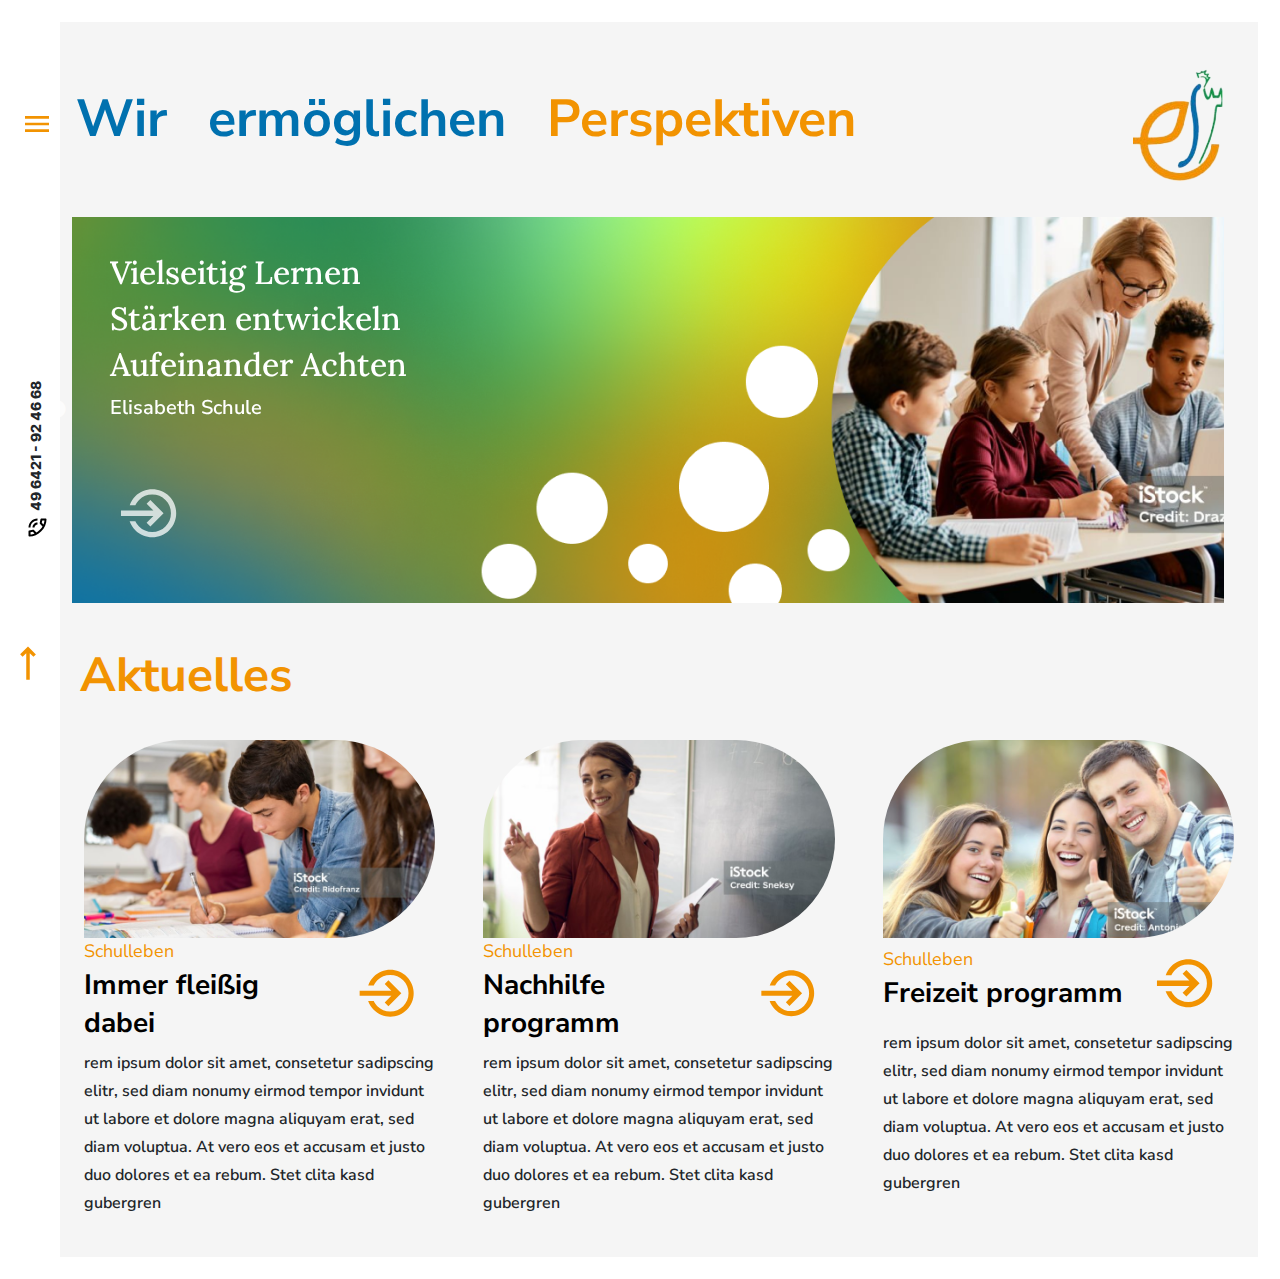
<file: search.html>
<!DOCTYPE html>
<head>
    <meta charset="UTF-8">
    <meta name="viewport" content="width=device-width, initial-scale=1">
    <title>Vorschau-Html-Responsive-template</title>
    <link rel="icon" href="assets/images/Logo-Vorschau.png">
    <link rel="stylesheet" href="assets/css/all.css">
    <link rel="stylesheet" href="assets/css/bootstrap.min.css">
    <link rel="stylesheet" href="assets/css/fontawesome.min.css">  
    <link rel="stylesheet" href="assets/css/meanmenu.min.css">  
    <link rel="stylesheet" href="assets/css/slick.css">
    <link rel="stylesheet" href="assets/css/slick-theme.css">
    <link rel="stylesheet" href="assets/css/mainmenu.css">
    <link rel="stylesheet" href="style.css">
    <link rel="stylesheet" href="assets/css/responsive.css">
</head>
<body>  
    <!-- off canvar menu for desktop     -->
    <div class="off-canvar-menu">
        <span class="menu-close"><img src="assets/images/d-close-menu.png" alt="d-close-menu"></span>
        <div class="offcanver-items">
            <ul class="off-canvar-menu-list">
                <li><a href="#">Schulleben</a>
                  <ul class="off-canvar-submenu">
                      <li><a href="#">Menüpunkt 01</a></li>
                      <li><a href="#">Menüpunkt 02</a></li>
                      <li><a href="#">Menüpunkt 03</a></li> 
                      <li><a href="#">Menüpunkt 04</a></li>
                      <li><a href="#">Menüpunkt 04</a></li>                                                     
                  </ul>            
              </li>
                <li><a href="#">Schule</a>
                  <ul class="off-canvar-submenu">
                      <li><a href="#">Menüpunkt 01</a></li>
                      <li><a href="#">Menüpunkt 02</a></li>
                      <li><a href="#">Menüpunkt 03</a></li> 
                      <li><a href="#">Menüpunkt 04</a></li>
                      <li><a href="#">Menüpunkt 04</a></li>                                                       
                  </ul>
              </li>
                <li><a href="#">Programm</a>
                  <ul class="off-canvar-submenu">
                      <li><a href="#">Menüpunkt 01</a></li>
                      <li><a href="#">Menüpunkt 02</a></li>
                      <li><a href="#">Menüpunkt 03</a></li> 
                      <li><a href="#">Menüpunkt 04</a></li>
                      <li><a href="#">Menüpunkt 04</a></li>                                                       
                  </ul>
              </li>
                <li><a href="#">Schulgemeinde</a>
                  <ul class="off-canvar-submenu">
                      <li><a href="#">Menüpunkt 01</a></li>
                      <li><a href="#">Menüpunkt 02</a></li>
                      <li><a href="#">Menüpunkt 03</a></li> 
                      <li><a href="#">Menüpunkt 04</a></li>
                      <li><a href="#">Menüpunkt 04</a></li>                                                        
                  </ul>
              </li>
                <li><a href="#">Ganztagsschule</a>
                  <ul class="off-canvar-submenu">
                      <li><a href="#">Menüpunkt 01</a></li>
                      <li><a href="#">Menüpunkt 02</a></li>
                      <li><a href="#">Menüpunkt 03</a></li> 
                      <li><a href="#">Menüpunkt 04</a></li>
                      <li><a href="#">Menüpunkt 04</a></li>                                                      
                  </ul>
              </li>
                <li><a href="#">Beraten & Fördern</a>
                  <ul class="off-canvar-submenu">
                      <li><a href="#">Menüpunkt 01</a></li>
                      <li><a href="#">Menüpunkt 02</a></li>
                      <li><a href="#">Menüpunkt 03</a></li> 
                      <li><a href="#">Menüpunkt 04</a></li>
                      <li><a href="#">Menüpunkt 04</a></li>                                                        
                  </ul>
              </li>
                <li><a href="#">Unterricht</a>
                  <ul class="off-canvar-submenu">
                      <li><a href="#">Menüpunkt 01</a></li>
                      <li><a href="#">Menüpunkt 02</a></li>
                      <li><a href="#">Menüpunkt 03</a></li> 
                      <li><a href="#">Menüpunkt 04</a></li>
                      <li><a href="#">Menüpunkt 04</a></li>                                                       
                  </ul>
              </li>
                      
            </ul>
            <img class="img-fluid" src="assets/images/Logo-white1.png" alt="Logo-white">
        </div>
        <div class="off-canvar-dwon-list">
            <ul>
                <li><a href="#">Impressum</a></li>
                <li><a href="#">Datenschutz</a></li>
                <li><a href="#">Anfahrt</a></li>
            </ul>
        </div>
    </div> 
    <!-- our offcanver mobile menu start here        -->
    <div class="off-canvar-mobile-menu">
        <span class="menu-close"><img src="assets/images/mobile-close.png" alt="d-close-menu"></span>
        <div class="offcanver-items">
            <div class="col-12 ">                
                <div class="main-menu offcanver-mobile-nav-menu">
                    <div class="mb-3">   
                        <div class="mobile-serch mobile-serch-page">
                            <a id="btn-search"><img  class="search-img" src="assets/images/serch.png"  alt="/serch"></a>
                        </div>                  
                        <input id="searchField" type="text" class="form-control" placeholder="Meine Suche... ">
                    </div>                                   
              </div> 
              <img class="img-fluid Logo-white-search-page" src="assets/images/Logo-white1.png" alt="Logo-white">
            </div>
            
        </div>
        <div class="off-canvar-dwon-list">
            <h2>Häufige Suchen</h2>
            <ul class="search-list search-page-list">
                <li><a href="#">Stundenplan</a></li>
                <li><a href="#">Schulanmeldung</a></li>
                <li><a href="#">Konzept</a></li>
            </ul>
        </div>
       
    </div>    
     <!-- our offcanver mobile menu end here        --> 
     <header>
        <div class="our-header-section">
            <div class="our-menu-area">
                <div class="container-fluid">
                    <div class="row align-items-center">
                        <div class="col-12 p-0">                                
                             <!-- our menu bar end here  -->
                            <div class="our-mainmenu">
                                <div class="our-menu-nabbar">
                                    <a href="#" class="menu-trigger"><img class="img-fluid" src="assets/images/menu-bar.svg" alt="menu-bar"></a>
                                </div>
                                <nav class="nav-bar">
                                    <ul class="vorschau-nav">
                                        <li class="nav-items nav-items-one"><a class="single-nav single-nav-one" href="#">Wir</a></li>
                                        <li class="nav-items single-nav-items"><a class="single-nav" href="#">ermöglichen</a>
                                            <ul class="sub-menu">
                                                <li class="sub-nav-items"><a class="sub-single-nav" href="#">Lernen</a>                                                       
                                                    <ul class="sub-unoder-list sub-unoder-list-one">
                                                        <li><a class="sub-nav" href="#">Sprachen</a></li>
                                                        <li><a class="sub-nav" href="#">Gesellschaftswissenschaften</a></li>
                                                        <li><a class="sub-nav" href="#">MINT</a></li>
                                                        <li><a class="sub-nav" href="#">Sport</a></li>
                                                        <li><a class="sub-nav" href="#">Kreativ</a></li>
                                                        <li><a class="sub-nav" href="#">Wahlunterricht</a></li>
                                                        <li><a class="sub-nav" href="#">Digitalisierung</a></li>
                                                    </ul>
                                                </li>
                                                <li class="sub-nav-items"><a class="sub-single-nav" href="#">Erleben</a>                                                        
                                                    <ul class="sub-unoder-list">
                                                        <li><a class="sub-nav" href="#">Unterwegssein</a></li>
                                                        <li><a class="sub-nav" href="#">Ganztag</a></li>
                                                        <li><a class="sub-nav" href="#">Begabungsförderung</a></li>
                                                    </ul>
                                                </li>
                                                <li class="sub-nav-items"><a class="sub-single-nav" href="#">Beraten</a>                                                        
                                                    <ul class="sub-unoder-list">
                                                        <li><a class="sub-nav" href="#">Beratungsteam</a></li>
                                                        <li><a class="sub-nav" href="#">Seniors in school</a></li>
                                                        <li><a class="sub-nav" href="#">Social media/Jugendmedienschutz</a></li>                                                            
                                                        <li><a class="sub-nav" href="#">Ernährungs- und Verbraucherbildung</a></li>
                                                    </ul>
                                                </li>                                                                                                      
                                            </ul>
                                        </li>
                                        <li class="nav-items"><a class="single-nav single-navs " href="#">Perspektiven</a></li>
                                    </ul>
                                </nav>
                                <div class="our-main-logo">
                                    <img class="img-fluid main-logo" src="assets/images/Logo-Vorschau.png" alt="Logo-Vorschau">
                                </div>
                            </div>                                
                        </div>                                                        
                    </div>
                </div>
            </div>
        </div> 
     </header>      
     <main>
         <!-- our hero area style start here  -->
        <div class="our-hero-section">
            <div class="container-fluid">
                <div class="row">
                    <div class="col-xl-12 col-sm-12 col-xs-12">
                        <div class="hero-contact hero-contact-search">
                            <a><img class="img-fluid" src="assets/images/phone.svg" alt="phone">49 6421 - 92 46 68</a>                            
                        </div>
                        <div class="hero-slider responsive ">
                            <div class="our-hero-area">
                                <div class="hero-heding">
                                    <h2>Vielseitig Lernen</h2>
                                    <h2>Stärken entwickeln</h2>
                                    <h2>Aufeinander Achten</h2>
                                    <p class="hero-para">Elisabeth Schule</p>
                                </div>                                
                            </div>
                            <!-- single slider end here -->
                            <div class="our-hero-area">
                                <div class="hero-heding">
                                    <h2>Vielseitig Lernen</h2>
                                    <h2>Stärken entwickeln</h2>
                                    <h2>Aufeinander Achten</h2>
                                    <p class="hero-para">Elisabeth Schule</p>
                                </div>                                
                            </div>
                            <!-- single slider end here -->
                        </div>                            
                    </div>
                </div> 
            </div>            
        </div>
       
        <!-- our hero section end here  -->
        <div class="our-current-section">
            <div class="our-current-heder">
                <img class="img-fluid current-uparow"  src="assets/images/uparow.svg" alt="uparow">
                <h2 class="current-heder">Aktuelles</h2>
            </div>
            <div class="container-fluid">
                <div class="row">
                    <div class="col-xl-4 col-lg-6 col-md-6 col-sm-12 p-4">
                        <div class="single-current">
                            <div class="single-current-img">
                                <img class="img-fluid" src="assets/images/current-1.png" alt="current">
                            </div>
                            <div class="single-current-info">
                                <div class="single-current-heding align-items-center">
                                    <div class="current-heding">
                                        <a href="#">Schulleben</a>                                            
                                        <h2><a href="#">Immer fleißig dabei</a></h2>
                                    </div>
                                    <a href="#"><img class="img-fluid" src="assets/images/right-arow.svg" alt="right-arow"></a>
                                </div>
                                <p class="current-para">
                                    rem ipsum dolor sit amet, consetetur sadipscing elitr, sed diam nonumy eirmod tempor invidunt ut labore et dolore magna aliquyam erat, sed diam voluptua. At vero eos et accusam et justo duo dolores et ea rebum. Stet clita kasd gubergren
                                </p>
                            </div>
                        </div>
                    </div>
                    <!-- single current blog end here  -->
                    <div class="col-xl-4 col-lg-6 col-md-6 col-sm-12 p-4">
                        <div class="single-current">
                            <div class="single-current-img">
                                <img class="img-fluid" src="assets/images/current-2.png" alt="current">
                            </div>
                            <div class="single-current-info">
                                <div class="single-current-heding align-items-center">
                                    <div class="current-heding">
                                        <a href="#">Schulleben</a>                                            
                                        <h2><a href="#">Nachhilfe programm</a></h2>
                                    </div>
                                    <a href="#"><img class="img-fluid" src="assets/images/right-arow.svg" alt="right-arow"></a>
                                </div>
                                <p class="current-para">
                                    rem ipsum dolor sit amet, consetetur sadipscing elitr, sed diam nonumy eirmod tempor invidunt ut labore et dolore magna aliquyam erat, sed diam voluptua. At vero eos et accusam et justo duo dolores et ea rebum. Stet clita kasd gubergren
                                </p>
                            </div>
                        </div>
                    </div>
                    <!-- single current blog end here  -->
                    <div class="col-xl-4 col-lg-6 col-md-6 col-sm-12 p-4">
                        <div class="single-current">
                            <div class="single-current-img">
                                <img class="img-fluid" src="assets/images/current-3.png" alt="current">
                            </div>
                            <div class="single-current-info">
                                <div class="single-current-heding align-items-center ">
                                    <div class="current-heding">
                                        <a href="#">Schulleben</a>
                                        <h2><a href="#">Freizeit programm</a></h2>
                                    </div>
                                    <a href="#"><img class="img-fluid" src="assets/images/right-arow.svg" alt="right-arow"></a>
                                </div>
                                <p class="current-para">
                                    rem ipsum dolor sit amet, consetetur sadipscing elitr, sed diam nonumy eirmod tempor invidunt ut labore et dolore magna aliquyam erat, sed diam voluptua. At vero eos et accusam et justo duo dolores et ea rebum. Stet clita kasd gubergren
                                </p>
                            </div>
                        </div>
                    </div>
                    <!-- single current blog end here  -->
                </div> 
            </div>           
        </div>
     </main> 
<script src="assets/js/jquery-3.7.1.min.js"></script>
<script src="assets/js/fontawesome.min.js"></script>
<script src="assets/js/bootstrap.bundle.min.js"></script>
<script src="assets/js/popper.min.js"></script>
<script src="assets/js/jquery.meanmenu.min.js"></script>
<script src="assets/js/slick.min.js"></script>
<script src="assets/js/custom.js"></script>
</body>
</html>
</file>
<file: assets/css/mainmenu.css>
.meanclose{
    display: none;
}
.mean-container .mean-nav ul li a {
    
     text-transform: capitalize;
}
</file>
<file: style.css>
@import url('https://fonts.googleapis.com/css2?family=Inter:wght@400;500;600;700;800&family=Lora:wght@400;500;600;700&family=Nunito+Sans:opsz,wght@6..12,400;6..12,500;6..12,600;6..12,700;6..12,800&display=swap');

*{
    margin: 0;
    padding: 0;
    box-sizing: border-box;
}
ul{
    list-style: none;
    padding: 0;
    margin: 0;
}
a{
    text-decoration: none;
}
html{
    overflow-x: hidden;
}
body{
    background-color: #ffffff;
    font-family: 'Nunito Sans', sans-serif;
    font-weight: normal;
    font-style: normal;
    font-size: 16px;
    overflow-x: hidden;
}
/* our header area style start here  */
.our-header-section{
    margin: 22px 22px 0px 60px;
    background-color: #f5f5f5;
}

.vorschau-nav{
    display: flex;
}
.our-mainmenu{
    align-items: center;
    display: flex;
    justify-content: space-between;
}
.vorschau-nav .single-nav{    
    font-size: 3.25rem;    
    font-weight: 700;
    color: #0071AF;
    padding: 6px 22px 8px 16px;
    margin-right: 3px;
    font-family: 'Nunito Sans', sans-serif;
   
}
.our-main-logo{    
    margin-right: 1.125rem;
    margin-top: 2.286rem;
}
.our-menu-nabbar {
    position: absolute;
    left: 1.313rem;
    height: 2rem;   
    width: 2rem;
    top: 6.75rem;
    
}
.vorschau-nav .single-nav:hover{
    color: #18944C;
    transition: .1s;  
    background-color: #ffffff; 
    border-radius: 20px 30px 0px 0px; 
}
.single-navs{
    color: #F29301 !important;
}
.single-nav-one{
    padding: 6px 29px 8px 16px;
}
.single-nav-items{
    position: relative;
}
.vorschau-nav .single-nav-tow{
    color: #18944C;
}
.single-nav-items:hover .sub-menu{
    visibility: visible;
    opacity: 1;
    transition: .3s;
}

.sub-menu{
    display: flex;
    justify-content: space-between;
    position: absolute;
    background-color: #FFFFFF;
    padding: 25px 44px 0px 44px;
    width: 85rem;
    height: 20.813rem;
    z-index: 7;
    transition: .2s;
    border-radius: 0px 60px 30px 30px;
    visibility: hidden;
    opacity: 0;
}
.sub-unoder-list{    
    border-left: 2px solid #18944C;
    height: 70%;
    
}
.sub-unoder-list-one{
    border: 0;
}
.sub-single-nav{
    margin-left: 1.875rem;
    font-size: 1.75rem;
    color: #18944C;
    font-weight: 700;
    font-family: 'Nunito Sans', sans-serif;
}
.sub-unoder-list li{
    list-style: disc;
    color: #18944C;
    margin-left: 3.125rem;
}
.sub-nav{
    font-size: 1.375rem;
    color: #18944C;
    font-weight: 700;
    font-family: 'Nunito Sans', sans-serif;  
}
.sub-nav:hover{    
    color: #F29301;
    transition: .1s;
    
}
/* our off-canvar-menu style start here  */
.off-canvar-menu {
    background-image: url(assets/images/Desktop-nav-bg.png);
    position: fixed;
    width: 1574px;
    height: 100%;
    margin-left: -1575px;
    z-index: 9;
    padding: 60px;
    left: -65px;
}
.off-canvar-menu.active{ 
    margin-left: 4.063rem;
    transition: .2s;
}
.menu-close {
    position: absolute;
    left: 15px;
    top: 100px;
    color: #fff;
    font-size: 22px;
    cursor: pointer;
}
.off-canvar-menu-list{
    margin-left: 20px;

}
.offcanver-items{
    display: flex;
    justify-content: space-between;
}
.off-canvar-menu-list li a{
    color: #FFFFFF;
    font-family: 'Nunito Sans', sans-serif;
    font-size: 1.625rem;
}
.off-canvar-submenu{
    display: flex;
}
.off-canvar-submenu li a {
    font-size: 24px;
    margin: 10px 50px 10px 0px;
    display: block;
}
.offcanver-items img {
    height: 143px;
    width: 107px;
    margin-top: -30px;
}
.off-canvar-submenu li a:hover {
    color: #F29301;
    transition: .2s;
    
}
.off-canvar-dwon-list ul{
    display: flex;
    margin-top: 100px;
}
.off-canvar-dwon-list ul li a{
    color: #FFFFFF;
    margin-right: 35px;
    font-size: 16px;
}
.off-canvar-dwon-list ul li a:hover{
    color: #F29301;
   
}
/* off canver mobile menu  */
.off-canvar-mobile-menu{
    display: none;
}
.off-canvar-mobile-menu {
    background-image: url(assets/images/bg-mobile.png);
    position: fixed;
    width: 100%;
    height: 100%;
    margin-left: -400px;
    z-index: 9;
    padding: 60px;
    left: -65px;
}
.off-canvar-mobile-menu.active{ 
    margin-left: 4.063rem;
    transition: .2s;
}
.dropdown-toggle::after {    
    content: "\f105";
    font-family: 'Font Awesome 6 Free';
    font-weight: 700;
    border: 0;
    display: inline-block;
    vertical-align: 0;
    
}
.canver-mobile-menu{
    background-color: none;
    border: none;
}
.mobile-menu-navlist{
    color: #FFFFFF;
}
.mobile-menu-list li a{
    color: #FFFFFF;
}
.mobile-menu-list li a:hover{
    color: #FFFFFF;
}
.off-canvar-dwon-list ul {
    display: flex;
    margin-top: 100px;
}
.mobile-serch{
    margin-top: 60px;
    margin-left: 60px;
}
/* our hero area style start here  */
.our-hero-section{    
    background-color: #f5f5f5;
}

.our-hero-area{
    background-image: url(assets/images/Group\ 2.png);    
    height: 24.125rem;
    margin: 0px 22px 0px 0px;
    background-size: cover;
    background-repeat: no-repeat;    
    background-position: center; 
}
.hero-heding{
    padding-top: 2.313rem; 
    padding-left: 2.375rem;
    font-family: 'Lora', serif;
    font-size: 3.25rem;
    height: 4.188rem;
    font-weight: 700;
    color: #FFFFFF;
}
.hero-para{
    font-size: 1.25rem;
    font-weight:600;
    font-family: 'Nunito Sans', sans-serif;
}
.hero-contact {
    rotate: -90deg;
    position: absolute;
    left: -6rem;
    top: 28rem;
}
.hero-contact a{
    display: block;
    font-weight: 800;
    font-size: 0.875rem;
    line-height: 16.94px;
    font-family: 'Inter', sans-serif;
    
}
.hero-contact a img{
    rotate: 90deg;    
    margin-right: 5px;
    height: 1.5rem;
    width: 1.5rem;
}
/* our hero slider  */
.slick-next{    
    left: 25px;    
}
.slick-next:before {
    position: absolute;
    content:url('assets/images/slider-arows.svg');
    bottom: -140px;    
}
/* our mobile hero area  */
.hero-blog {    
    background-color: #FFFFFF;   
    margin-top: 100px;
    display:none;
}
.single-hero-blog {
    position: relative;
    background-image: url(assets/images/Group26.png);    
    background-repeat: no-repeat;
    background-size: cover;
    margin-left: 60px;
}
.single-hero-blog-img h2 {
    color: #FFFFFF;
    padding: 11px 19px 0px 19px;
    font-size: 20px;
    line-height: 28px;
}
.single-hero-blog-img a{
    padding: 11px 19px;
    color: #FFFFFF;
    font-size: 16px;
}
.single-hero-btn {
    text-align: center;
    padding-bottom: 80px;
    padding-top: 40px;
}
.hero-blog-img {    
    width: 101%;
    height: 180px;
    margin-top: -90px;
}

/* our ourrent section area style start here  */

.current-uparow {
    position: absolute;
    left: 7px;
}
.current-heder{
    font-family: 'Nunito Sans', sans-serif;
    font-size: 3rem;
    font-weight: 700;
    line-height: 4.092rem;
    color: #F29301;
    margin-left: 20px;
    margin-top: 40px;
}
.current-heding a{
    font-family: 'Nunito Sans', sans-serif;
    font-size: 1.125rem;
    color: #F29301;
    margin: 12px;
    margin-left: 0;
}
.current-heding h2 a{
    font-size: 1.75rem;
    line-height:  1.75rem;
    color: #000000;
    font-weight: 700;
    font-family: 'Nunito Sans', sans-serif;
}
.current-heding h2:hover{
    color: #18944C;
    transition: .2s;
}
.single-current-heding{
    display: flex;
    justify-content: space-between;
}

.single-current{
    width: 100%;
}
.single-current-img img{
    width: 100%;
    border-radius: 120px 120px 120px 0px;
}
.current-para{
    font-weight: 600;
    font-size: 1rem;
    line-height: 1.75rem;
    font-family: 'Nunito Sans', sans-serif;
}
.our-current-btm {
    border-bottom: 1px solid #000000;    
    width: 800px;
    margin: auto;
    margin-top: 135px;
    margin-bottom: 89px;
}
.blog-heading{
    font-size: 3rem;
    font-weight: 700;
    font-family: 'Nunito Sans', sans-serif;
    color: #18944C;
    margin-left: 1.75rem;
}
.current-heding .blog-para{
    color: #18944C;
}

/* our mask images area start here  */
.our-musk-section{
    padding-bottom: 152px;
}
.mask-img-area{
    position: relative;
    height: 983px;
    width: 1124px;
}
.single-musk-imgg{
    position: absolute;
    left: -55px;
}
.single-musk-imgg-two{
    position: absolute;
    left: 470px;
    top: 80px;
}

.single-musk-imgg-three{
    position: absolute;
    right: 390px;
    bottom: -115px;
}
.mask-img-one-hover {
    display: none;
}
.mask-img-tow-hover {
    display: none;
}
.mask-img-three-hover {
    display: none;
}
.single-mask-img-one:hover .single-musk-imgg{
    visibility: hidden;
    opacity: 0;
    
}
.single-mask-img-one:hover .mask-img-one-hover{
    display: block;
    position: absolute;
    left: -55px;
    transition: .1s;
    top: 0;
}
.single-mask-img-tow:hover .single-musk-imgg-two{
    visibility: hidden;
    opacity: 0;
}
.single-mask-img-tow:hover .mask-img-tow-hover{
    display: block;
    position: absolute;
    left: 470px;
    top: 80px;
    transition: .1s;
}
.single-mask-img-three:hover .single-musk-imgg-three{
    visibility: hidden;
    opacity: 0;
}
.single-mask-img-three:hover .mask-img-three-hover{
    display: block;
    position: absolute;
    right: 390px;
    bottom: -115px;
    transition: .1s;
}
.single-mask-img-one .musk-one-heding{
    position: absolute;
    left: 160px;
    top: 300px;
    z-index: 999;
    color: #FFFFFF;
    font-family: 'Lora', serif;
    font-weight: 700;
}
.single-mask-img-one:hover .musk-one-heding{    
    color: #F29301;
    
}
.single-mask-img-tow .musk-tow-heding{
    position: absolute;
    left: 570px;
    top: 380px;
    z-index: 999;
    color: #FFFFFF;
    font-family: 'Lora', serif;
    font-weight: 700;
}
.single-mask-img-tow:hover .musk-tow-heding{
    color: #F29301;
}
.single-mask-img-three .musk-three-heding{
    position: absolute;
    left: 240px;
    top: 690px;
    z-index: 999;
    color: #FFFFFF;
    font-family: 'Lora', serif;
    font-weight: 700;
}
.single-mask-img-three:hover .musk-three-heding{
    color: #F29301;
}
.single-mask-hover {
    background-color: #ffffff;
    position: absolute;
    bottom: 100px;
    left: 270px;
    padding: 35px 17px 75px 84px;
    width: 511px;
    border-radius: 0px 120px 120px 120px;
    transition: all .3s;
}
.single-mask-hover h2{
    font-family: 'Nunito Sans', sans-serif;
    font-size: 18px;
    font-weight: 700;
    line-height: 28px;
    color: #000000;    
}
.single-mask-hover h2{
    font-family: 'Nunito Sans', sans-serif;
    font-size: 16px;
    font-weight: 700;
    line-height: 28px;
    color: #000000;    
}
/* our footer area style start here  */
.our-footer-section {
    background-color: #FFFFFF;
    margin: 91px 0px 0px 0;
}
.single-footer-list h2{
    color: #F29301;
    text-transform: uppercase;
    font-size: 18px;
    line-height: 28px;
    font-family: 'Nunito Sans', sans-serif;
    margin-bottom: 1.625rem;
}
.sub-footer-list li a{
    font-size: 16px;
    color: #000000;
    line-height: 24px;
    text-transform: capitalize; 
    margin-bottom: 12px;  
    display: block; 
}
.sub-footer-list li a:hover{
       color: #18944C;
}
.bottom-footer{
    margin-top: 7.375rem;
}
.footer-end-text{
    font-size: 12px;
    line-height: 16px;
    font-family: 'Nunito Sans', sans-serif;
    letter-spacing: 20%; 
    margin-bottom: 32px;   
}
.footer-end-line{
    display: flex;
    justify-content: space-between;

}
.single-line-one{
    background-color: #F29301;
    height: 10px;
    width: 33.33%;
}
.single-line-tow{
    background-color: #0071AF;
    height: 10px;
    width: 33.33%;
}
.single-line-three{
    background-color: #18944C;
    height: 10px;
    width: 33.35%;
}
.mobile-footer{
    display: none;
}


/* our content page style start here  */
.hero-contact-link{
    display: none;
}
.content-hero-area a{
    font-size: 0.875rem;
    color: #18944C;
    font-weight: 600;
    font-family: 'Nunito Sans', sans-serif;
    margin-top: 13.5rem;
    align-items: center;
}
.content-hero-area h2{
    font-size: 4.5rem;
    color: #F29301;
    font-weight: 800;
}
.content-hero-btn {
    background-color: #EDEDED;
    width: 13.75rem;
    height: 4.313rem;
    border-radius: 30px 30px 30px 0px;
    margin-bottom: 60px;
}
.content-hero-contat{   
    left: -2.6rem;
    top: 19rem;
   
}
.content-hero-btn{
    color: #F29301;
    font-size: 1.5rem;
    line-height: 1.5rem;
    font-weight: 600;
    font-family: 'Nunito Sans', sans-serif;
}

.content-area-header h1{
    font-size: 3rem;
    color: #F29301;
    font-family: 'Nunito Sans', sans-serif;
    font-weight: 700;
    line-height: 65.47px;

}
.content-area-header h2{
    font-size: 1.75rem;
    color: #F29301;
    font-family: 'Nunito Sans', sans-serif;
    font-weight: 700;
    
}
.content-area-header h3{
    font-size: 1.125rem;
    color: #F29301;
    font-family: 'Nunito Sans', sans-serif;
    font-weight: 700;
    
}

.single-content p{
    font-size: 1.25rem;
    color: #000000;
    font-weight: 700;
    line-height: 30px;
    font-family: 'Nunito Sans', sans-serif;    
}

.button-single-content p{
    font-size: 1.25rem;
    font-weight: 700;
    color: #000000;

}
.button-single-content img{
    width: 100%;
}
.button-single-content a{
    width: 100%;
    line-height: 1.875rem;
}

/* our content bannar area style here  */
.top-bannar img {
    width: 65.688rem;    
    border-radius: 0px 120px 0px 120px;
    float: right;
    margin-right: 100px;
    margin-bottom: 87px;
}
.top-bannar{
    position: relative;
    margin-bottom: 5.313rem;
}
.bannar-top-hover {
    position: absolute;
    background-color: #18944C;
    padding: 65px 48px 127px 48px;
    top: 6.5rem;
    left: 33rem;
}
.bottom-bannar img{
    width: 65.688rem;
    border-radius: 120px 0px 120px 0px;
    margin-left: 100px;
}
.bottom-bannar {
    position: relative;
    margin-bottom: 60px;
}
.bannar-bottom-hover{
    position: absolute;
    background-color: #18944C;
    padding: 65px 48px 127px 48px;
    top: 6.5rem;
    left: 59rem;
}
.bannar-top-hover h2{
    font-size: 2.625;
    color: #FFFFFF;
    font-weight: 700;
}
.bannar-bottom-hover h2{
    font-size: 2.625;
    color: #FFFFFF;
    font-weight: 700;
}
.bannar-top-hover p{
    font-size:1.25rem;
    color: #FFFFFF;
    font-weight: 600;
    font-family: 'Nunito Sans', sans-serif;
    line-height: 30px;  
}
.bannar-bottom-hover p{
    font-size:1.25rem;
    color: #FFFFFF;
    font-weight: 600;
    font-family: 'Nunito Sans', sans-serif;  
    line-height: 30px;  
}
.bannar-top-hover a{
    display: none;
}
.single-content{
    width: 100%;
}
.single-content img{
    width: 100%;
}


/* our search page style start here  */
.hero-contact-search {
    rotate: -90deg;
    position: absolute;
    left: -2.6rem;
    top: 28rem;
}
.mobile-serch .search-img{
    height: 48px;
    width: 74px;
}
.form-control {
    display: block;
    width: 289px;
    padding:  25px 15px 15px 15px;
    font-size: 2rem;
    font-weight: 700;
    line-height: 1.5;
    color: #212529;
    background-color: #fff;
    background-clip: padding-box;
    border: 1px solid #ced4da;
    -webkit-appearance: none;
    -moz-appearance: none;
    appearance: none;
    border-radius: 0.375rem;
    transition: border-color .15s ease-in-out,box-shadow .15s ease-in-out;
    margin-top: 40px;    
}
.Logo-white-search-page{
    position: absolute;
    top: 60px;
    right: 20px;
}
main{
    background-color: #f5f5f5;
    margin: 0px 22px 22px 60px;
}
.our-poster-area{
    margin: 60px 0;
}
</file>
<file: assets/css/responsive.css>
/*destop-leyout-*/
@media only screen and (min-width: 1400px) and (max-width:1600px){
    .off-canvar-menu {       
        position: fixed;
        width: 100%;
        height: 100%;
        margin-left: -1110%;
        z-index: 9;
        padding: 60px 40px 60px 60px;
        left: -65px;
        overflow-x: hidden;
    }
    .off-canvar-mobile-menu.active{ 
        margin-left: 4.063rem;
        transition: .2s;
    }
    .off-canvar-menu.active{ 
        margin-left: 4.063rem;
        transition: .2s;
    }   
    .off-canvar-submenu li a {
        font-size: 24px;
        margin: 10px 20px 10px 0px;
        display: block;
    }
    
    
}
@media only screen and (min-width: 1200px) and (max-width:1400px){
    .off-canvar-menu {       
        position: fixed;
        width: 100%;
        height: 100%;
        margin-left: -1110%;
        z-index: 9;
        padding: 60px 20px 60px 60px;
        left: -65px;
        overflow-x: hidden;
    }
    .off-canvar-mobile-menu.active{ 
        margin-left: 4.063rem;
        transition: .2s;
    }
    .off-canvar-menu.active{ 
        margin-left: 4.063rem;
        transition: .2s;
    }   
    .off-canvar-submenu li a {
        font-size: 18px;
        margin: 10px 20px 10px 0px;
        display: block;
    }
    
    
}
/*laptop-leyout-*/
@media only screen and (min-width: 992px) and (max-width:1200px){  
    .vorschau-nav .single-nav {
        font-size: 2.25rem;        
    } 
    .our-menu-nabbar {        
        top: 6.3rem;
    }
    .blog-heading {
        font-size: 2rem;        
    } 
    .off-canvar-menu {       
        position: fixed;
        width: 100%;
        height: 100%;
        margin-left: -1110%;
        z-index: 9;
        padding: 60px 20px 60px 60px;
        left: -65px;
        overflow-x: hidden;
    }
    .off-canvar-mobile-menu.active{ 
        margin-left: 4.063rem;
        transition: .2s;
    }
    .off-canvar-menu.active{ 
        margin-left: 4.063rem;
        transition: .2s;
    }   
    .off-canvar-submenu li a {
        font-size: 18px;
        margin: 10px 20px 10px 0px;
        display: block;
    }
    
}

/*tablet layout768px*/
@media only screen and (min-width: 768px) and (max-width:991px){  
    .vorschau-nav .single-nav {
        font-size: 1.5rem;        
    }
    .our-current-btm {        
        width: 600px;        
        margin-top: 80px;
        margin-bottom: 60px;
    }
    .blog-heading {
        font-size: 1.6rem;        
    }
    .off-canvar-menu {       
        position: fixed;
        width: 100%;
        height: 100%;
        margin-left: -1110%;
        z-index: 9;
        padding: 60px 20px 60px 60px;
        left: -65px;
        overflow-x: hidden;
    }
    .off-canvar-mobile-menu.active{ 
        margin-left: 4.063rem;
        transition: .2s;
    }
    .off-canvar-menu.active{ 
        margin-left: 4.063rem;
        transition: .2s;
    }   
    .off-canvar-submenu li a {
        font-size: 16px;
        margin: 10px 10px 10px 0px;
        display: block;
    } 
    .offcanver-items img {
        height: 100px;
        width: 80px;
       
    }  
    .bottom-bannar{
        display: none;
    }
    .top-bannar img {
        width: 65.688rem;
        border-radius: 0px 120px 0px 120px;
        float: right;
        margin-right: 0px;
        margin-bottom: 87px;
    }
    .bannar-top-hover {
        position: absolute;
        text-align: center;
        background-color: #18944C;
        padding: 65px 48px 127px 48px;
        top: 6.5rem;
        left: 0rem;
        width: 100%;
        height: 330px;

    }
    .bannar-top-hover a {
        display: block;
        width: 60px;
        height: 60px;
        margin-left: 15rem;
        margin-top: 20px;
    }
    
   
    
}
/* mobile layout:320px*/
@media only screen and (max-width:767px){
    .secess-page {
         background-color: inherit;
             margin: 22px 0px 22px 60px;        
    }
    .off-canvar-menu{
        display: none;
    }
    .main-logo {
        height: 88px;
       
    }
    .our-main-logo {
        margin-right: 0rem;
        margin-top: 0rem;
    }
    .vorschau-nav .single-nav {
        font-size: 2.125rem;
        padding: 6px 22px 8px 0px;
    }
    .vorschau-nav {
        display: block;
        margin-top: 100px;
        margin-left: 30px;
    }
    .sub-menu{
        display: none;
    }
    .sub-footer-list li a {        
        margin-bottom: 5px;
        
    }
    .our-footer-section {        
        margin: 40px 0px 0px 0;
    }
    .our-menu-nabbar {
        top: 2.75rem;
    }
    .our-main-logo {        
        position: absolute;
        top: 20px;
        right: 20px;
    }
    /* slider area start here  */

    .slick-slider {        
        display: none;
    }
    .current-uparow {        
        display: none;
    }
    .hero-contact {
        rotate: -90deg;
        position: absolute;
        left: -4rem;
        top: 28rem;
        display: flex;
    }
    .hero-contact-home{
        left: -12rem;
    }
    .hero-blog{
        display: block;
    }
    .hero-contact a {
        margin-right: 20px;
       
    }
    .our-current-section {
        padding: 34px 0px 0px 0px;
    }
    .current-heding h2 a {
        font-size: 20px;
        line-height: 1.75rem;        
    }
    .our-current-btm {        
        display: none;
    }
    .our-blog-section{
        display: none;
    }
    .our-musk-section {        
        display: none;
    }
   
    .mobile-footer{
        display: block;
    }
    .bottom-footer {
        margin-top: 1.375rem;
        margin-left: 60px;
    }
    .footer-end-text {        
        margin-left: 60px;
    }
    .single-footer-list{
        margin-left: 60px;
    }
    /* off canver mobile menu  */
.off-canvar-mobile-menu{
    display: block;
    padding: 60px 20px;

}
.offcanver-items img {
    height: 80px;
    width: 60px;
    margin-top: -25px;
}
.off-canvar-mobile-menu .menu-close{
    top: 40px;

}
.mobile-sub-menu, .mobile-sub-menu-three, .mobile-sub-menu-one{
    position: relative;

}
.mobile-sub-menu:hover .mobile-submenu{
    display: block;
    transition: .3s;
    
}
.mobile-sub-menu-one:hover .mobile-submenu{
    display: block;
    transition: .3s;    
}
.mobile-sub-menu-three:hover .mobile-submenu{
    display: block;
    transition: .3s;
}
.mobile-submenu{
    display: none;
}
.off-canvar-dwon-list ul {
    display: block;
    
}
.off-canvar-dwon-list {    
    display: block;
}
.mobile-menu-navlist {
    color: #FFFFFF;
    font-size: 1.5rem;
    margin-bottom: 10px;
    display: block;
}
/* our nav bar area  */
.mean-bar{
    height: 400px;
    background-color: none;
}
.mean-expand{
	display: none;
}
.mean-clicked{
	display: none;
}

/* our content page style start here  */
.content-hero-area h2 {
    font-size: 2.5rem;    
}
.content-area-header h1 {
    font-size: 2rem;    
    line-height: 2rem;
}

.our-header-section {
    margin: 0;
    padding: 22px 22px 22px 32px;
    background-color: #FFFFFF;
}
.our-hero-section {
    padding: 22px 22px 22px 32px;
    background: #ffffff;
    margin: 0;
}
.single-content{
    width: 100%;
}
.single-content img{
    width: 100%;
}
.bottom-bannar{
    display: none;
}
.top-bannar img {
    width: 65.688rem;
    border-radius: 0px 120px 0px 120px;
    float: right;    
    margin-bottom: 87px;
    margin-right: 0;
    float: none;
    
    border-radius: 0;
}
.bannar-top-hover {
    position: absolute;
    background-color: #18944C;
    padding: 20px 20px 30px 20px;
    top: 8.5rem;
    left: 0rem;
    text-align: center;
}
.bannar-top-hover p{
    font-size:0.875rem;    
   
}
.bannar-top-hover a {
    display: block;
    width: 32px;
    height: 32px;  
    margin-left: 6rem;
    
}
.mobile-serch-page{
    margin-top: 147px;
    display: block;
    margin-left: 100px;
}
.off-canvar-dwon-list {
    display: block;
    text-align: center;
    margin-top: 147px;
}
.off-canvar-dwon-list .search-page-list {
    margin-top: 40px;
    display: block;
}
.off-canvar-dwon-list h2{
    color: #FFFFFF;
}
main {
    background-color: #FFFFFF;
   margin: 0;
}
.content-hero-contat{
    display: none;
}
.content-vorschau-nav{
    display: none;
}
.content-hero-btn{
    display: none;
}
.content-hero-area{
    margin-top: 64px;
}
.hero-contact-search{
    display: none;
}
.current-heder {    
    margin-top: 0px;
}


}
</file>
